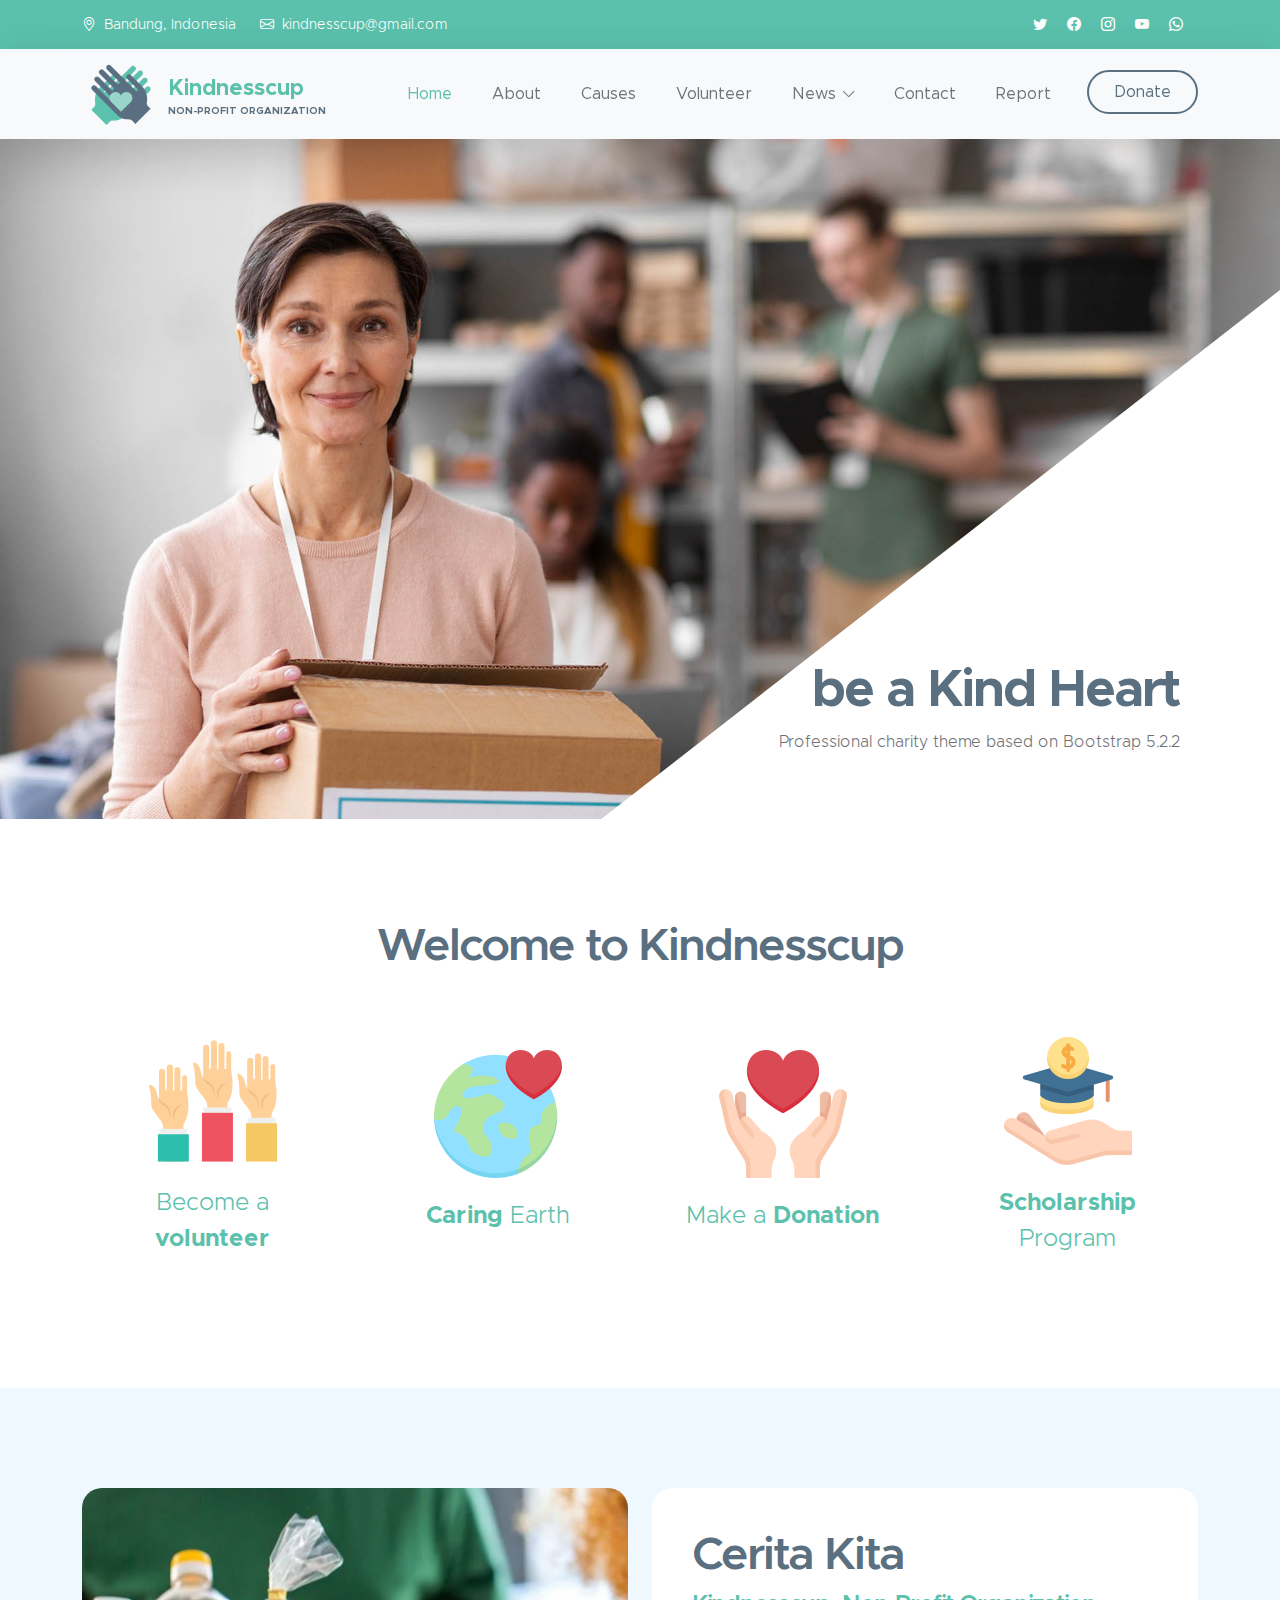
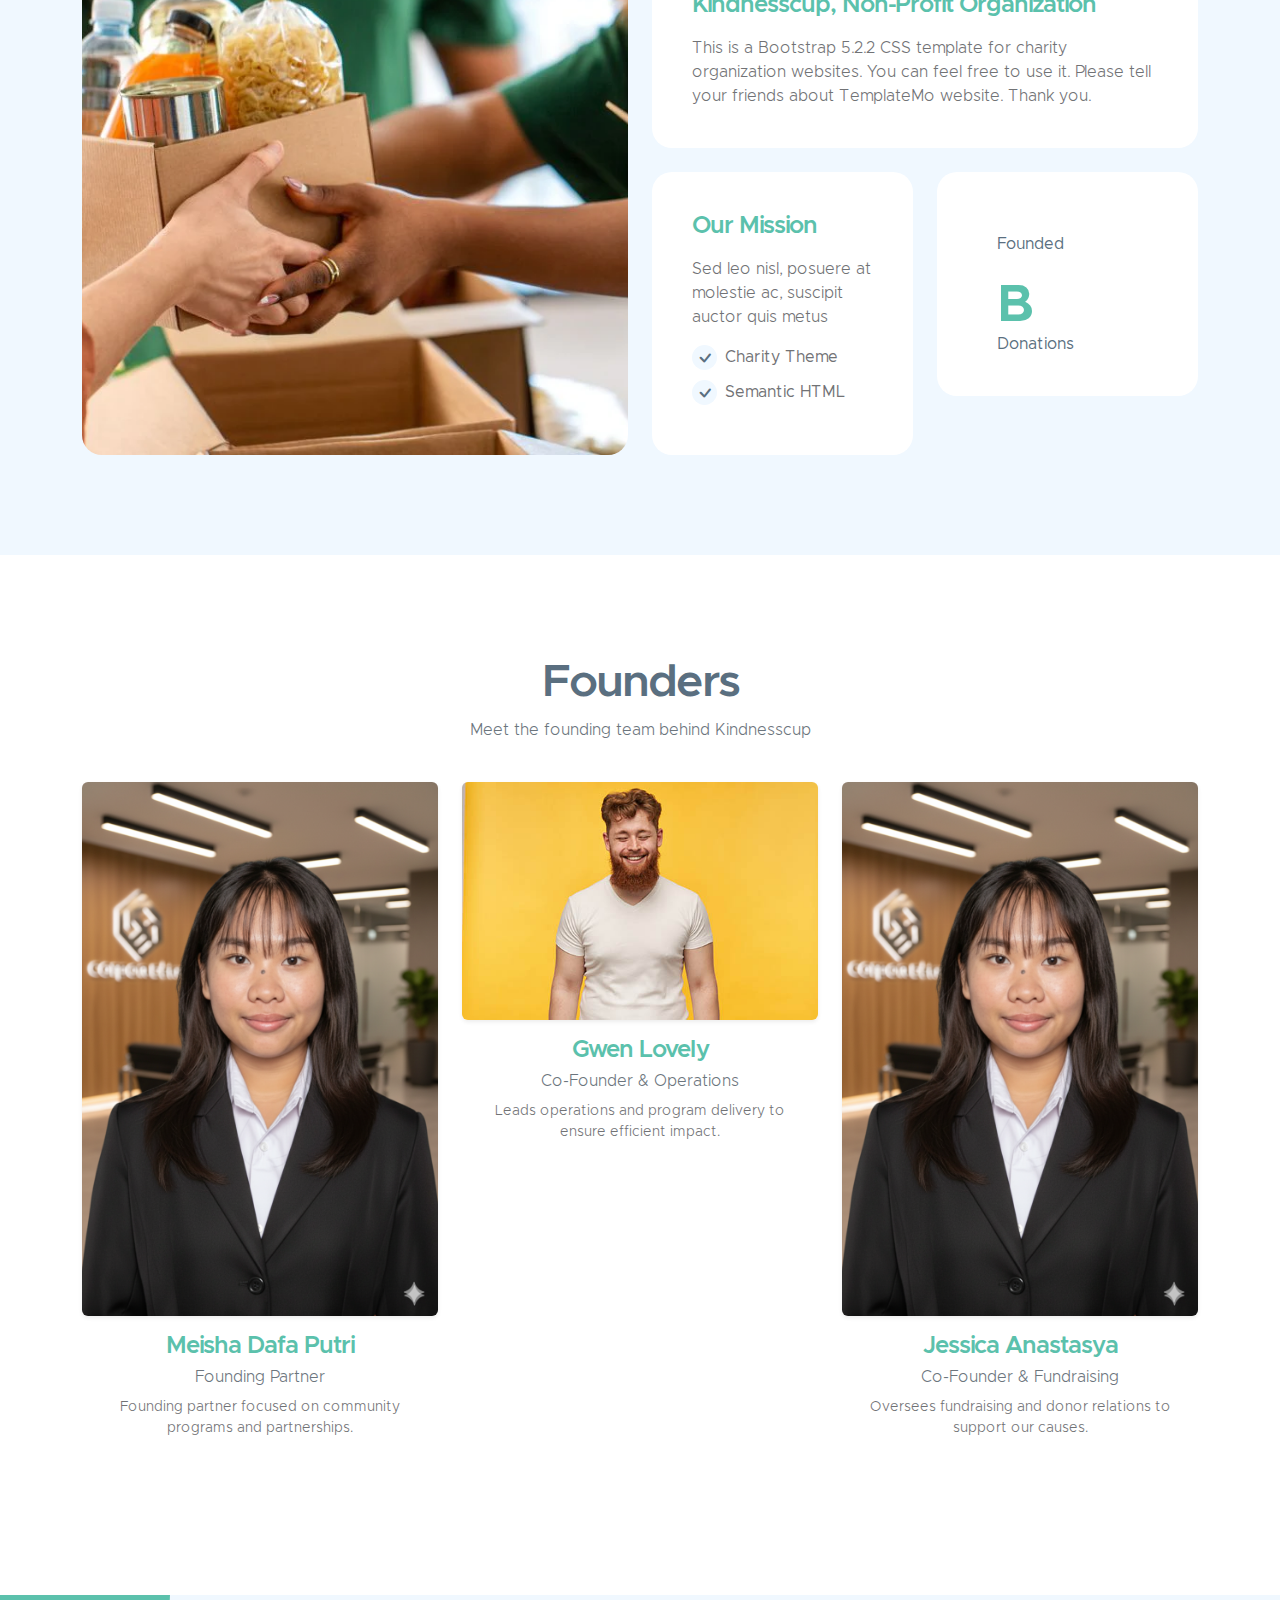
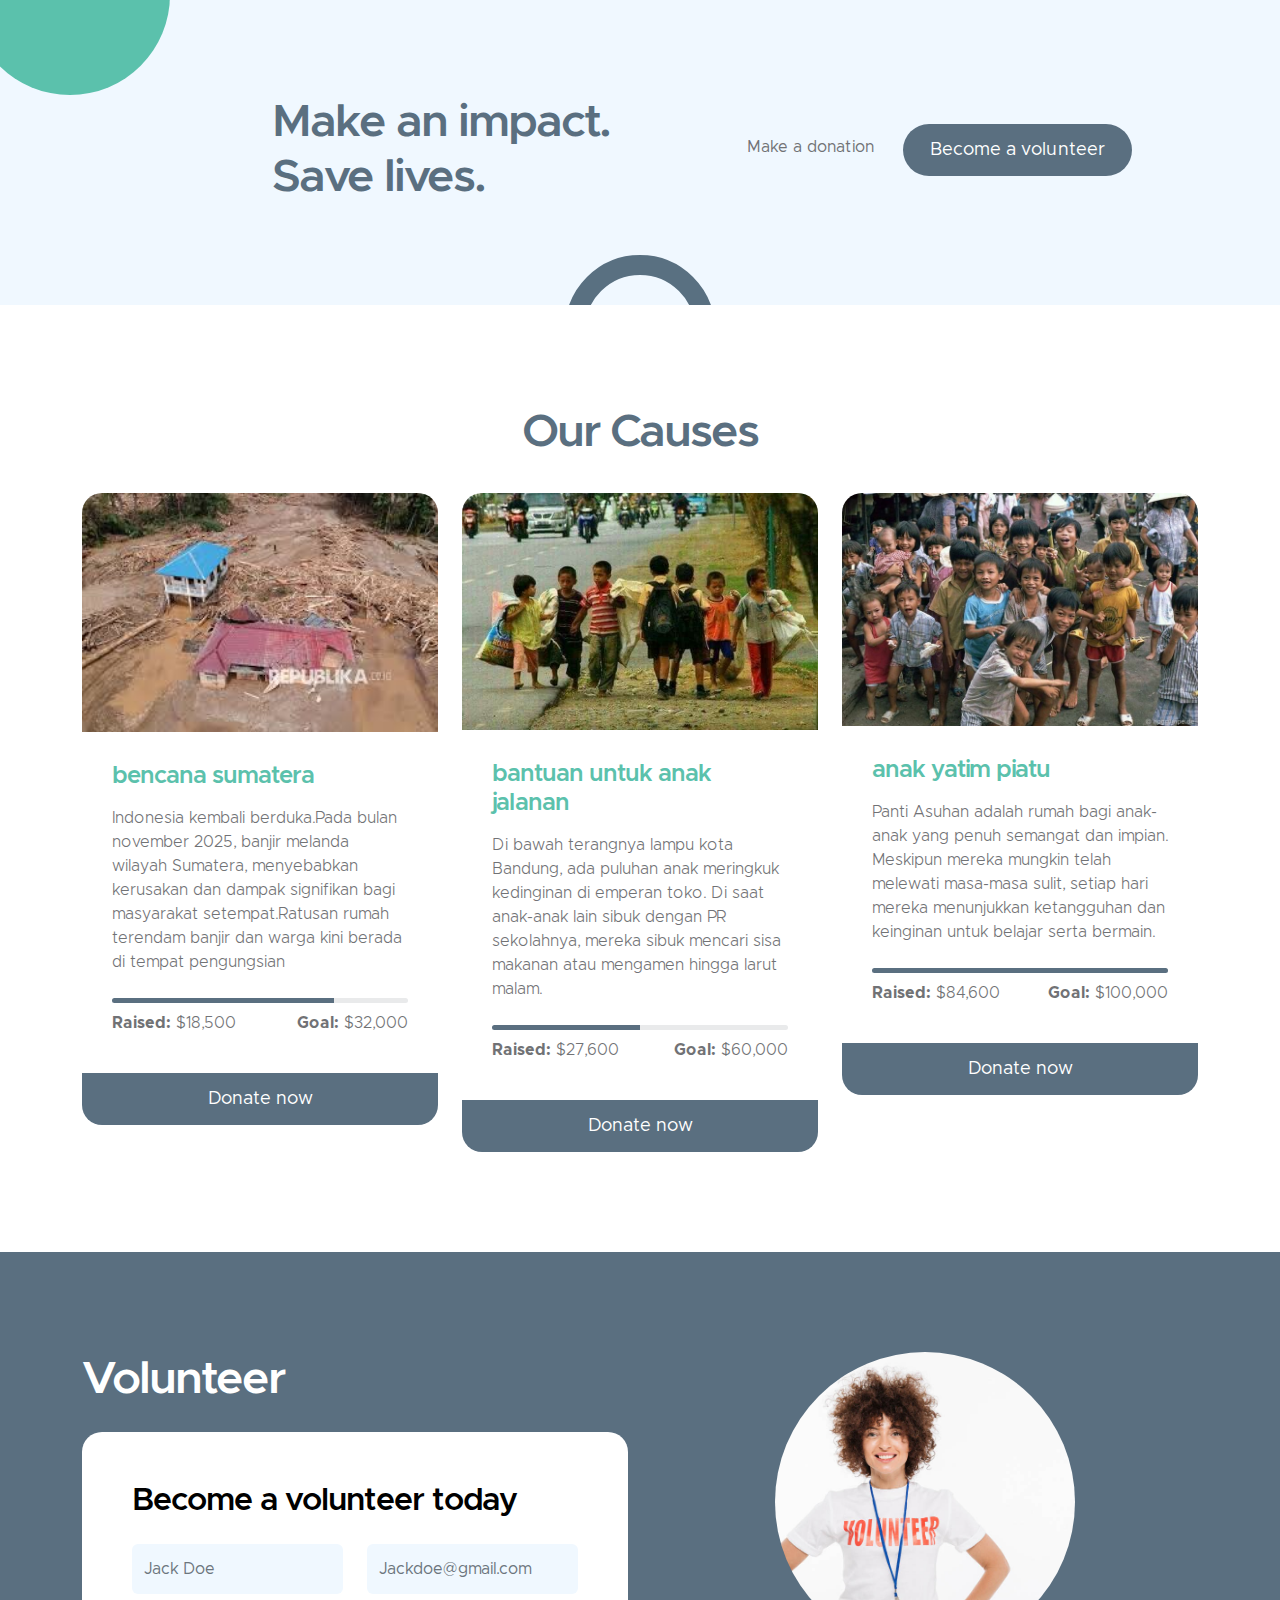
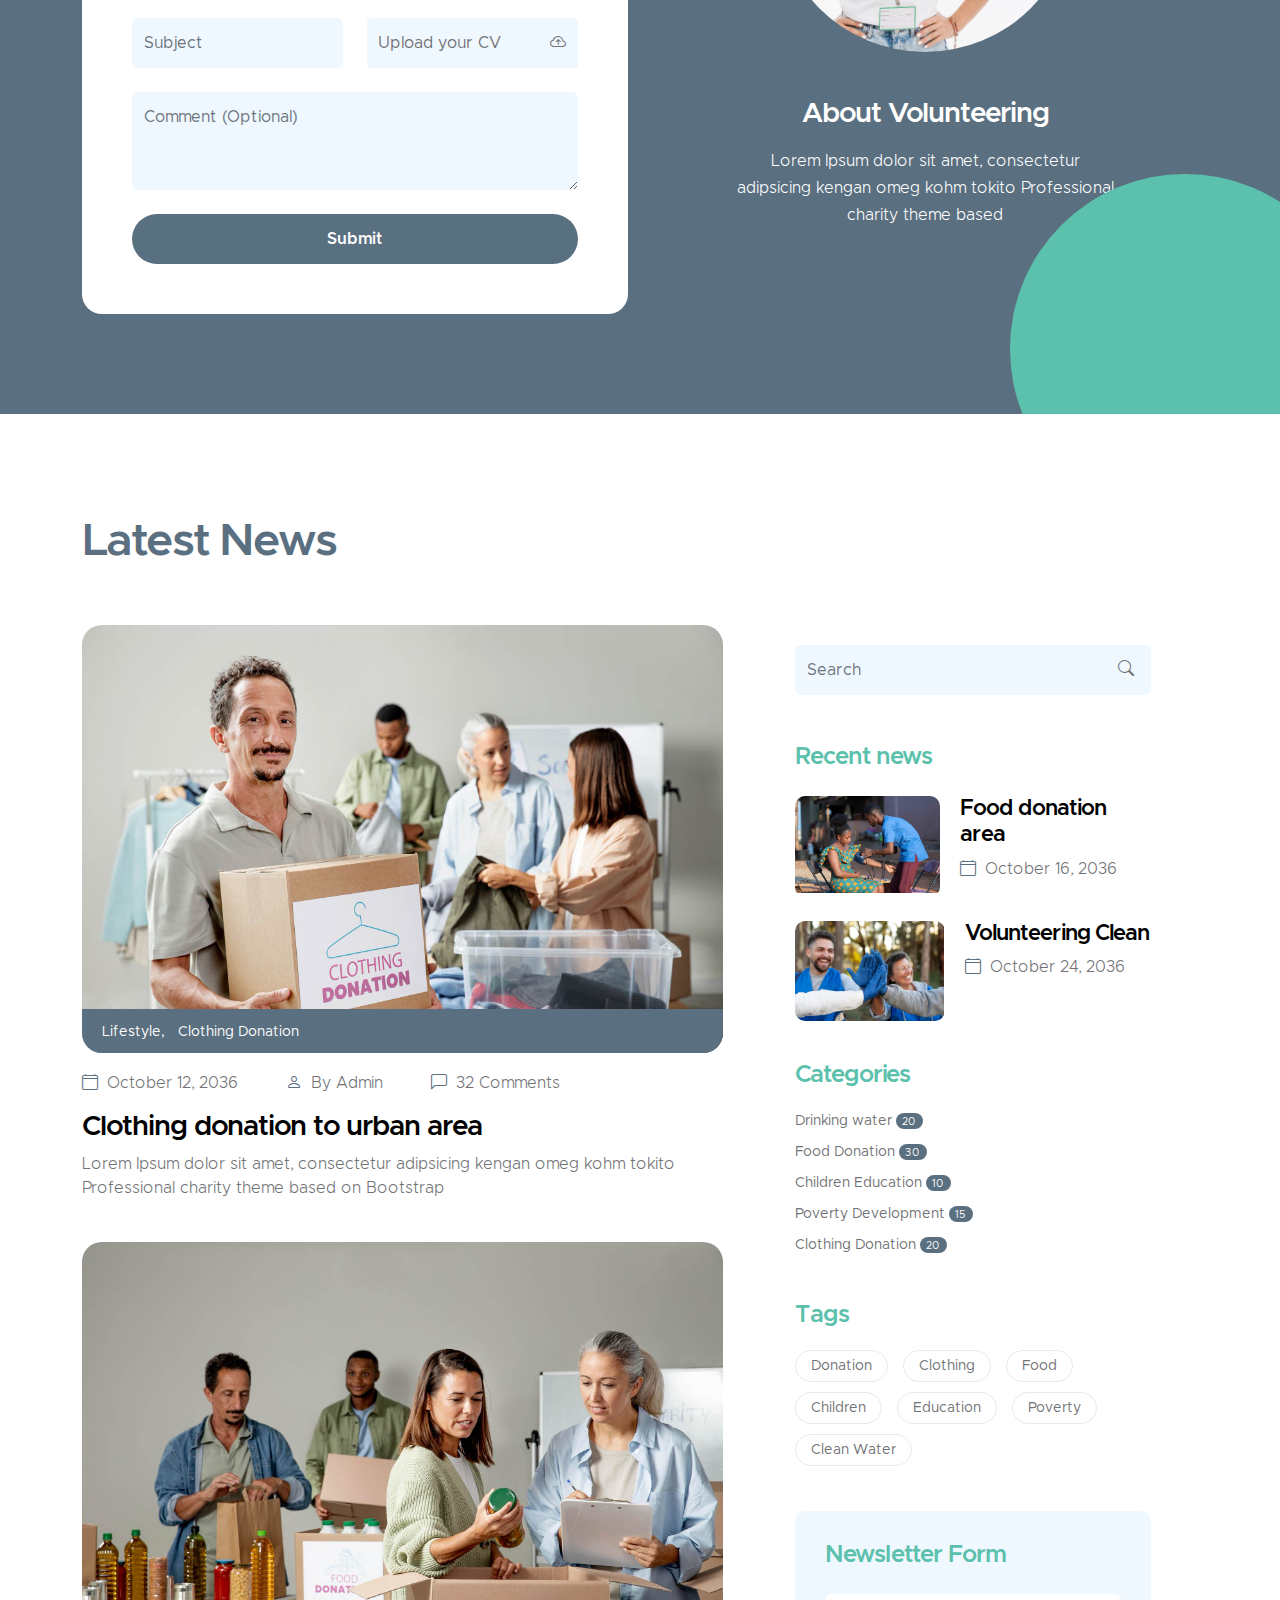
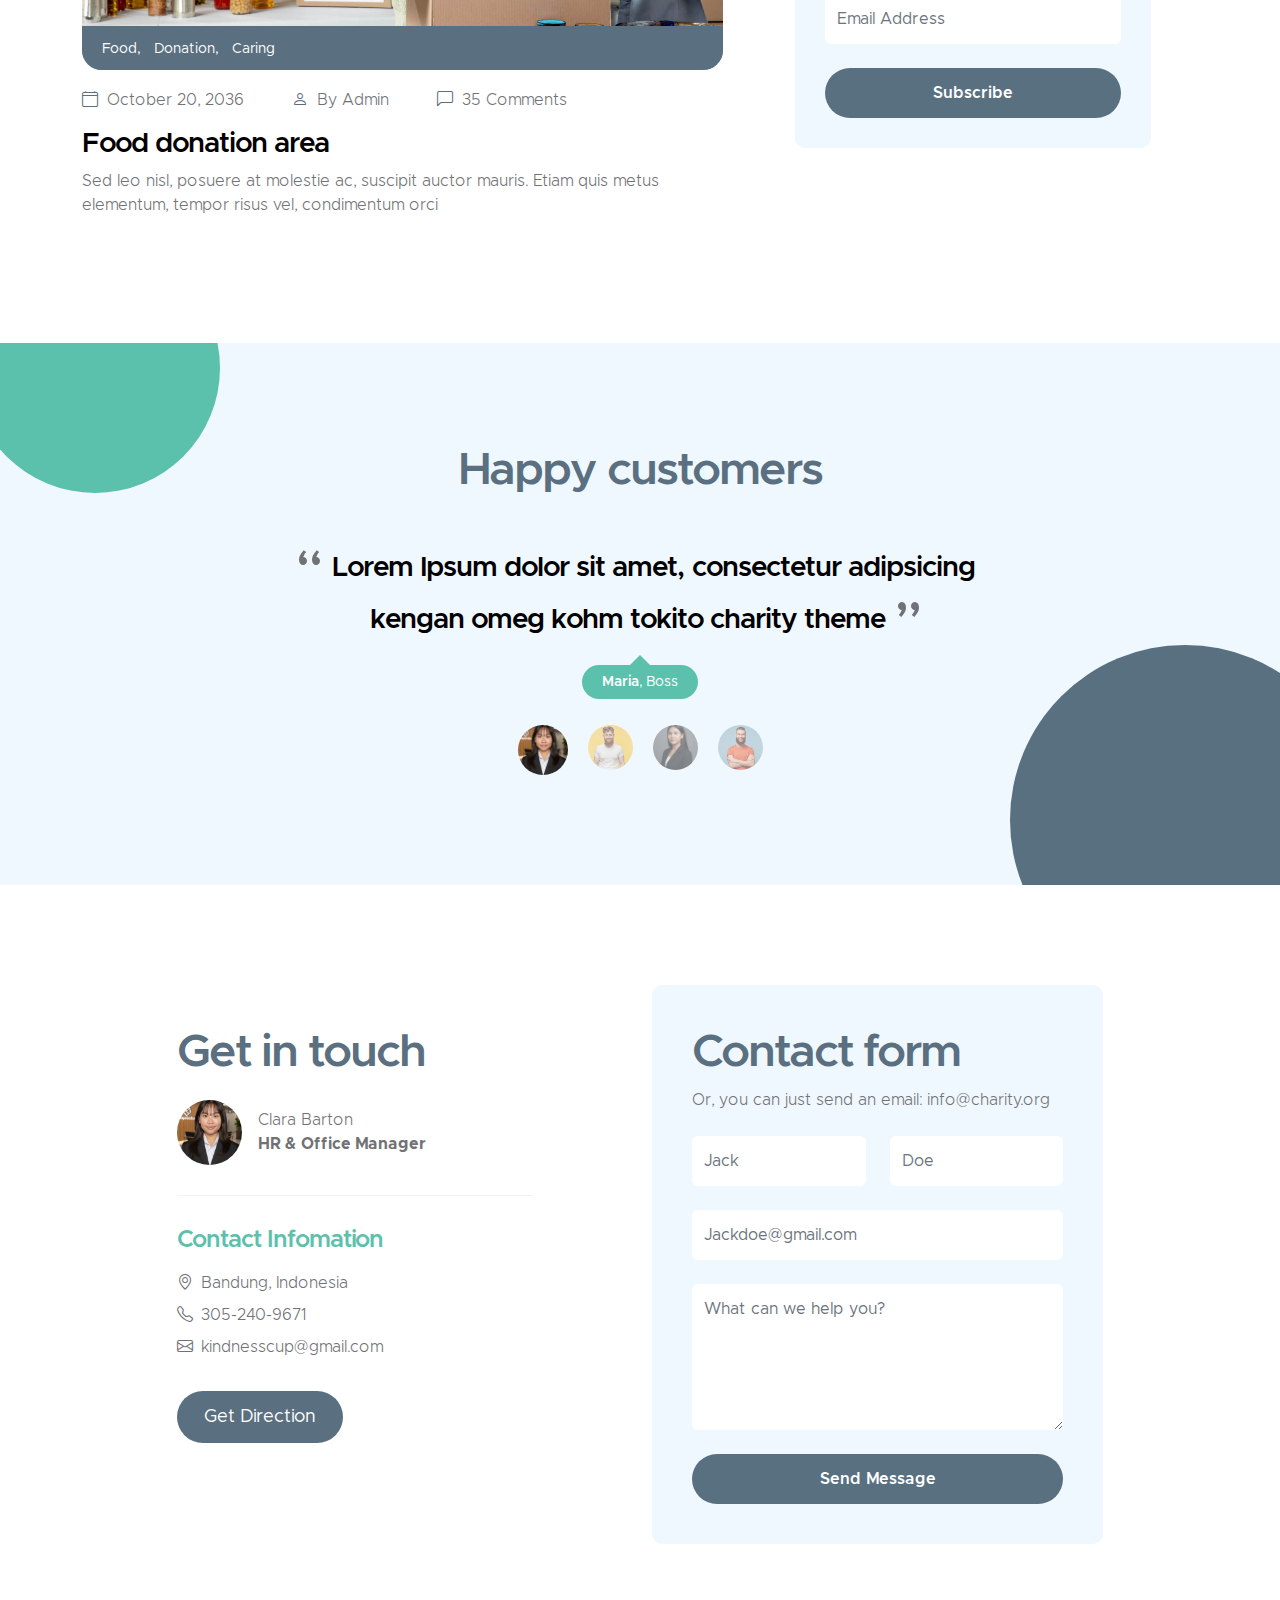
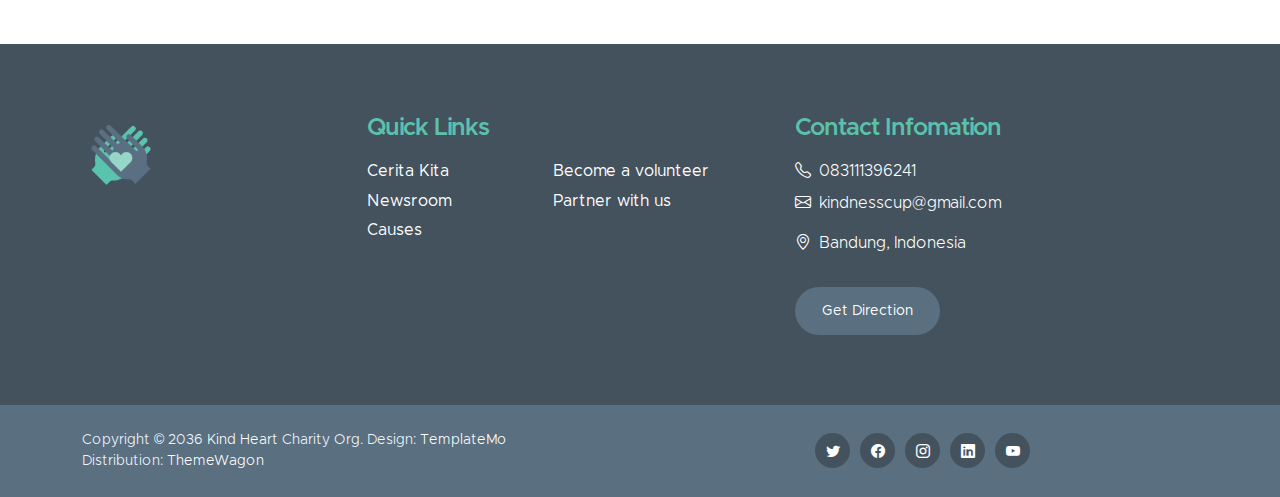
<file: index.html>
<!doctype html>
<html lang="en">

<head>
    <meta charset="utf-8">
    <meta name="viewport" content="width=device-width, initial-scale=1">

    <meta name="description" content="">
    <meta name="author" content="">

    <title>Kindnesscup</title>

    <!-- CSS FILES -->
    <link href="css/bootstrap.min.css" rel="stylesheet">

    <link href="css/bootstrap-icons.css" rel="stylesheet">

    <link href="css/templatemo-kind-heart-charity.css" rel="stylesheet">

</head>

<body id="section_1">

    <header class="site-header">
        <div class="container">
            <div class="row">

                <div class="col-lg-8 col-12 d-flex flex-wrap">
                    <p class="d-flex me-4 mb-0">
                        <i class="bi-geo-alt me-2"></i>
                        Bandung, Indonesia
                    </p>

                    <p class="d-flex mb-0">
                        <i class="bi-envelope me-2"></i>

                        <a href="mailto:kindnesscup@gmail.com">
                            kindnesscup@gmail.com
                        </a>
                    </p>
                </div>

                <div class="col-lg-3 col-12 ms-auto d-lg-block d-none">
                    <ul class="social-icon">
                        <li class="social-icon-item">
                            <a href="#" class="social-icon-link bi-twitter"></a>
                        </li>

                        <li class="social-icon-item">
                            <a href="#" class="social-icon-link bi-facebook"></a>
                        </li>

                        <li class="social-icon-item">
                            <a href="#" class="social-icon-link bi-instagram"></a>
                        </li>

                        <li class="social-icon-item">
                            <a href="#" class="social-icon-link bi-youtube"></a>
                        </li>

                        <li class="social-icon-item">
                            <a href="#" class="social-icon-link bi-whatsapp"></a>
                        </li>
                    </ul>
                </div>

            </div>
        </div>
    </header>

    <nav class="navbar navbar-expand-lg bg-light shadow-lg">
        <div class="container">
            <a class="navbar-brand" href="index.html">
                <img src="images/logo.png" class="logo img-fluid" alt="Kindnesscup">
                <span>
                    Kindnesscup
                    <small>Non-profit Organization</small>
                </span>
            </a>

            <button class="navbar-toggler" type="button" data-bs-toggle="collapse" data-bs-target="#navbarNav"
                aria-controls="navbarNav" aria-expanded="false" aria-label="Toggle navigation">
                <span class="navbar-toggler-icon"></span>
            </button>

            <div class="collapse navbar-collapse" id="navbarNav">
                <ul class="navbar-nav ms-auto">
                    <li class="nav-item">
                        <a class="nav-link click-scroll" href="#top">Home</a>
                    </li>

                    <li class="nav-item">
                        <a class="nav-link click-scroll" href="#section_2">About</a>
                    </li>

                    <li class="nav-item">
                        <a class="nav-link click-scroll" href="#section_3">Causes</a>
                    </li>

                    <li class="nav-item">
                        <a class="nav-link click-scroll" href="#section_4">Volunteer</a>
                    </li>

                    <li class="nav-item dropdown">
                        <a class="nav-link click-scroll dropdown-toggle" href="#section_5"
                            id="navbarLightDropdownMenuLink" role="button" data-bs-toggle="dropdown"
                            aria-expanded="false">News</a>

                        <ul class="dropdown-menu dropdown-menu-light" aria-labelledby="navbarLightDropdownMenuLink">
                            <li><a class="dropdown-item" href="news.html">News Listing</a></li>

                            <li><a class="dropdown-item" href="news-detail.html">News Detail</a></li>
                        </ul>
                    </li>

                    <li class="nav-item">
                        <a class="nav-link click-scroll" href="#section_6">Contact</a>
                    </li>

                    <li class="nav-item">
                        <a class="nav-link click-scroll" href="report.php">Report</a>
                    </li>

                    <li class="nav-item ms-3">
                        <a class="nav-link custom-btn custom-border-btn btn" href="donate.html">Donate</a>
                    </li>
                </ul>
            </div>
        </div>
    </nav>

    <main>

        <section class="hero-section hero-section-full-height">
            <div class="container-fluid">
                <div class="row">

                    <div class="col-lg-12 col-12 p-0">
                        <div id="hero-slide" class="carousel carousel-fade slide" data-bs-ride="carousel">
                            <div class="carousel-inner">
                                <div class="carousel-item active">
                                    <img src="images/slide/volunteer-helping-with-donation-box.jpg"
                                        class="carousel-image img-fluid" alt="...">

                                    <div class="carousel-caption d-flex flex-column justify-content-end">
                                        <h1>be a Kind Heart</h1>

                                        <p>Professional charity theme based on Bootstrap 5.2.2</p>
                                    </div>
                                </div>

                                <div class="carousel-item">
                                    <img src="images/slide/volunteer-selecting-organizing-clothes-donations-charity.jpg"
                                        class="carousel-image img-fluid" alt="...">

                                    <div class="carousel-caption d-flex flex-column justify-content-end">
                                        <h1>Non-profit</h1>

                                        <p>You can support us to grow more</p>
                                    </div>
                                </div>

                                <div class="carousel-item">
                                    <img src="images/slide/medium-shot-people-collecting-donations.jpg"
                                        class="carousel-image img-fluid" alt="...">

                                    <div class="carousel-caption d-flex flex-column justify-content-end">
                                        <h1>Humanity</h1>

                                        <p>Please tell your friends about our website</p>
                                    </div>
                                </div>
                            </div>

                            <button class="carousel-control-prev" type="button" data-bs-target="#hero-slide"
                                data-bs-slide="prev">
                                <span class="carousel-control-prev-icon" aria-hidden="true"></span>
                                <span class="visually-hidden">Previous</span>
                            </button>

                            <button class="carousel-control-next" type="button" data-bs-target="#hero-slide"
                                data-bs-slide="next">
                                <span class="carousel-control-next-icon" aria-hidden="true"></span>
                                <span class="visually-hidden">Next</span>
                            </button>
                        </div>
                    </div>

                </div>
            </div>
        </section>


        <section class="section-padding">
            <div class="container">
                <div class="row">

                    <div class="col-lg-10 col-12 text-center mx-auto">
                        <h2 class="mb-5">Welcome to Kindnesscup</h2>
                    </div>

                    <div class="col-lg-3 col-md-6 col-12 mb-4 mb-lg-0">
                        <div class="featured-block d-flex justify-content-center align-items-center">
                            <a href="donate.html" class="d-block">
                                <img src="images/icons/hands.png" class="featured-block-image img-fluid" alt="">

                                <p class="featured-block-text">Become a <strong>volunteer</strong></p>
                            </a>
                        </div>
                    </div>

                    <div class="col-lg-3 col-md-6 col-12 mb-4 mb-lg-0 mb-md-4">
                        <div class="featured-block d-flex justify-content-center align-items-center">
                            <a href="donate.html" class="d-block">
                                <img src="images/icons/heart.png" class="featured-block-image img-fluid" alt="">

                                <p class="featured-block-text"><strong>Caring</strong> Earth</p>
                            </a>
                        </div>
                    </div>

                    <div class="col-lg-3 col-md-6 col-12 mb-4 mb-lg-0 mb-md-4">
                        <div class="featured-block d-flex justify-content-center align-items-center">
                            <a href="donate.html" class="d-block">
                                <img src="images/icons/receive.png" class="featured-block-image img-fluid" alt="">

                                <p class="featured-block-text">Make a <strong>Donation</strong></p>
                            </a>
                        </div>
                    </div>

                    <div class="col-lg-3 col-md-6 col-12 mb-4 mb-lg-0">
                        <div class="featured-block d-flex justify-content-center align-items-center">
                            <a href="donate.html" class="d-block">
                                <img src="images/icons/scholarship.png" class="featured-block-image img-fluid" alt="">

                                <p class="featured-block-text"><strong>Scholarship</strong> Program</p>
                            </a>
                        </div>
                    </div>

                </div>
            </div>
        </section>

        <section class="section-padding section-bg" id="section_2">
            <div class="container">
                <div class="row">

                    <div class="col-lg-6 col-12 mb-5 mb-lg-0">
                        <img src="images/2Moda-294797-beginner-donations-guide-image1.webp"
                            class="custom-text-box-image img-fluid" alt="">
                    </div>

                    <div class="col-lg-6 col-12">
                        <div class="custom-text-box">
                            <h2 class="mb-2">Cerita Kita</h2>

                            <h5 class="mb-3">Kindnesscup, Non-Profit Organization</h5>

                            <p class="mb-0">This is a Bootstrap 5.2.2 CSS template for charity organization websites.
                                You can feel free to use it. Please tell your friends about TemplateMo website. Thank
                                you.</p>
                        </div>

                        <div class="row">
                            <div class="col-lg-6 col-md-6 col-12">
                                <div class="custom-text-box mb-lg-0">
                                    <h5 class="mb-3">Our Mission</h5>

                                    <p>Sed leo nisl, posuere at molestie ac, suscipit auctor quis metus</p>

                                    <ul class="custom-list mt-2">
                                        <li class="custom-list-item d-flex">
                                            <i class="bi-check custom-text-box-icon me-2"></i>
                                            Charity Theme
                                        </li>

                                        <li class="custom-list-item d-flex">
                                            <i class="bi-check custom-text-box-icon me-2"></i>
                                            Semantic HTML
                                        </li>
                                    </ul>
                                </div>
                            </div>

                            <div class="col-lg-6 col-md-6 col-12">
                                <div class="custom-text-box d-flex flex-wrap d-lg-block mb-lg-0">
                                    <div class="counter-thumb">
                                        <div class="d-flex">
                                            <span class="counter-number" data-from="1" data-to="2009"
                                                data-speed="1000"></span>
                                            <span class="counter-number-text"></span>
                                        </div>

                                        <span class="counter-text">Founded</span>
                                    </div>

                                    <div class="counter-thumb mt-4">
                                        <div class="d-flex">
                                            <span class="counter-number" data-from="1" data-to="120"
                                                data-speed="1000"></span>
                                            <span class="counter-number-text">B</span>
                                        </div>

                                        <span class="counter-text">Donations</span>
                                    </div>
                                </div>
                            </div>
                        </div>
                    </div>

                </div>
            </div>
        </section>


        <section class="about-section section-padding">
            <div class="container">
                <div class="row">

                    <div class="col-12 text-center mb-4">
                        <h2>Founders</h2>
                        <p class="text-muted">Meet the founding team behind Kindnesscup</p>
                    </div>

                    <div class="col-lg-4 col-md-6 col-12 mb-4">
                        <div class="card h-100 border-0">
                            <img src="images/avatar/IMG_9275.PNG" class="card-img-top img-fluid rounded shadow-sm" alt="Meisha Dafa Putri">
                            <div class="card-body text-center">
                                <h5 class="card-title mb-1">Meisha Dafa Putri</h5>
                                <p class="text-muted mb-2">Founding Partner</p>
                                <p class="small">Founding partner focused on community programs and partnerships.</p>
                            </div>
                        </div>
                    </div>

                    <div class="col-lg-4 col-md-6 col-12 mb-4">
                        <div class="card h-100 border-0">
                            <img src="images/avatar/portrait-young-redhead-bearded-male.jpg" class="card-img-top img-fluid rounded shadow-sm" alt="Arief Santoso">
                            <div class="card-body text-center">
                                <h5 class="card-title mb-1">Gwen Lovely</h5>
                                <p class="text-muted mb-2">Co-Founder & Operations</p>
                                <p class="small">Leads operations and program delivery to ensure efficient impact.</p>
                            </div>
                        </div>
                    </div>

                    <div class="col-lg-4 col-md-6 col-12 mb-4">
                        <div class="card h-100 border-0">
                            <img src="images/avatar/IMG_9275.PNG" class="card-img-top img-fluid rounded shadow-sm" alt="Siti Anisa">
                            <div class="card-body text-center">
                                <h5 class="card-title mb-1">Jessica Anastasya </h5>
                                <p class="text-muted mb-2">Co-Founder & Fundraising</p>
                                <p class="small">Oversees fundraising and donor relations to support our causes.</p>
                            </div>
                        </div>
                    </div>

                </div>
            </div>
        </section>

        <section class="cta-section section-padding section-bg">
            <div class="container">
                <div class="row justify-content-center align-items-center">

                    <div class="col-lg-5 col-12 ms-auto">
                        <h2 class="mb-0">Make an impact. <br> Save lives.</h2>
                    </div>

                    <div class="col-lg-5 col-12">
                        <a href="#" class="me-4">Make a donation</a>

                        <a href="#section_4" class="custom-btn btn smoothscroll">Become a volunteer</a>
                    </div>

                </div>
            </div>
        </section>


        <section class="section-padding" id="section_3">
            <div class="container">
                <div class="row">

                    <div class="col-lg-12 col-12 text-center mb-4">
                        <h2>Our Causes</h2>
                    </div>

                    <div class="col-lg-4 col-md-6 col-12 mb-4 mb-lg-0">
                        <div class="custom-block-wrap">
                            <img src="images\causes\download.jpeg"
                                class="custom-block-image img-fluid" alt="">

                            <div class="custom-block">
                                <div class="custom-block-body">
                                    <h5 class="mb-3">bencana sumatera</h5>

                                    <p>Indonesia kembali berduka.Pada bulan november 2025, banjir melanda wilayah Sumatera, menyebabkan kerusakan dan dampak signifikan bagi masyarakat setempat.Ratusan rumah terendam banjir dan warga kini berada di tempat pengungsian</p>

                                    <div class="progress mt-4">
                                        <div class="progress-bar w-75" role="progressbar" aria-valuenow="75"
                                            aria-valuemin="0" aria-valuemax="100"></div>
                                    </div>

                                    <div class="d-flex align-items-center my-2">
                                        <p class="mb-0">
                                            <strong>Raised:</strong>
                                            $18,500
                                        </p>

                                        <p class="ms-auto mb-0">
                                            <strong>Goal:</strong>
                                            $32,000
                                        </p>
                                    </div>
                                </div>

                                <a href="donate.html" class="custom-btn btn">Donate now</a>
                            </div>
                        </div>
                    </div>

                    <div class="col-lg-4 col-md-6 col-12 mb-4 mb-lg-0">
                        <div class="custom-block-wrap">
                            <img src="images\icons\causes\african-woman-pouring-water-recipient-outdoors.jpg"
                                class="custom-block-image img-fluid" alt="">
                            <div class="custom-block">
                                <div class="custom-block-body">
                                    <h5 class="mb-3">bantuan untuk anak jalanan</h5>

                                    <p>Di bawah terangnya lampu kota Bandung, ada puluhan anak meringkuk kedinginan di emperan toko. Di saat anak-anak lain sibuk dengan PR sekolahnya, mereka sibuk mencari sisa makanan atau mengamen hingga larut malam.</p>

                                    <div class="progress mt-4">
                                        <div class="progress-bar w-50" role="progressbar" aria-valuenow="50"
                                            aria-valuemin="0" aria-valuemax="100"></div>
                                    </div>

                                    <div class="d-flex align-items-center my-2">
                                        <p class="mb-0">
                                            <strong>Raised:</strong>
                                            $27,600
                                        </p>

                                        <p class="ms-auto mb-0">
                                            <strong>Goal:</strong>
                                            $60,000
                                        </p>
                                    </div>
                                </div>

                                <a href="donate.html" class="custom-btn btn">Donate now</a>
                            </div>
                        </div>
                    </div>

                    <div class="col-lg-4 col-md-6 col-12">
                        <div class="custom-block-wrap">
                            <img src="images\icons\causes\poor-child-landfill-looks-forward-with-hope.jpg"
                                class="custom-block-image img-fluid" alt="">

                            <div class="custom-block">
                                <div class="custom-block-body">
                                    <h5 class="mb-3">anak yatim piatu</h5>

                                    <p>Panti Asuhan adalah rumah bagi anak-anak yang penuh semangat dan impian. Meskipun mereka mungkin telah melewati masa-masa sulit, setiap hari mereka menunjukkan ketangguhan dan keinginan untuk belajar serta bermain.
                                
                         </p>

                                    <div class="progress mt-4">
                                        <div class="progress-bar w-100" role="progressbar" aria-valuenow="100"
                                            aria-valuemin="0" aria-valuemax="100"></div>
                                    </div>

                                    <div class="d-flex align-items-center my-2">
                                        <p class="mb-0">
                                            <strong>Raised:</strong>
                                            $84,600
                                        </p>

                                        <p class="ms-auto mb-0">
                                            <strong>Goal:</strong>
                                            $100,000
                                        </p>
                                    </div>
                                </div>

                                <a href="donate.html" class="custom-btn btn">Donate now</a>
                            </div>
                        </div>
                    </div>

                </div>
            </div>
        </section>

        <section class="volunteer-section section-padding" id="section_4">
            <div class="container">
                <div class="row">

                    <div class="col-lg-6 col-12">
                        <h2 class="text-white mb-4">Volunteer</h2>

                        <form class="custom-form volunteer-form mb-5 mb-lg-0" action="#" method="post" role="form">
                            <h3 class="mb-4">Become a volunteer today</h3>

                            <div class="row">
                                <div class="col-lg-6 col-12">
                                    <input type="text" name="volunteer-name" id="volunteer-name" class="form-control"
                                        placeholder="Jack Doe" required>
                                </div>

                                <div class="col-lg-6 col-12">
                                    <input type="email" name="volunteer-email" id="volunteer-email"
                                        pattern="[^ @]*@[^ @]*" class="form-control" placeholder="Jackdoe@gmail.com"
                                        required>
                                </div>

                                <div class="col-lg-6 col-12">
                                    <input type="text" name="volunteer-subject" id="volunteer-subject"
                                        class="form-control" placeholder="Subject" required>
                                </div>

                                <div class="col-lg-6 col-12">
                                    <div class="input-group input-group-file">
                                        <input type="file" class="form-control" id="inputGroupFile02">

                                        <label class="input-group-text" for="inputGroupFile02">Upload your CV</label>

                                        <i class="bi-cloud-arrow-up ms-auto"></i>
                                    </div>
                                </div>
                            </div>

                            <textarea name="volunteer-message" rows="3" class="form-control" id="volunteer-message"
                                placeholder="Comment (Optional)"></textarea>

                            <button type="submit" class="form-control">Submit</button>
                        </form>
                    </div>

                    <div class="col-lg-6 col-12">
                        <img src="images/smiling-casual-woman-dressed-volunteer-t-shirt-with-badge.jpg"
                            class="volunteer-image img-fluid" alt="">

                        <div class="custom-block-body text-center">
                            <h4 class="text-white mt-lg-3 mb-lg-3">About Volunteering</h4>

                            <p class="text-white">Lorem Ipsum dolor sit amet, consectetur adipsicing kengan omeg kohm
                                tokito Professional charity theme based</p>
                        </div>
                    </div>

                </div>
            </div>
        </section>

        <section class="news-section section-padding" id="section_5">
            <div class="container">
                <div class="row">

                    <div class="col-lg-12 col-12 mb-5">
                        <h2>Latest News</h2>
                    </div>

                    <div class="col-lg-7 col-12">
                        <div class="news-block">
                            <div class="news-block-top">
                                <a href="news-detail.html">
                                    <img src="images/news/medium-shot-volunteers-with-clothing-donations.jpg"
                                        class="news-image img-fluid" alt="">
                                </a>

                                <div class="news-category-block">
                                    <a href="#" class="category-block-link">
                                        Lifestyle,
                                    </a>

                                    <a href="#" class="category-block-link">
                                        Clothing Donation
                                    </a>
                                </div>
                            </div>

                            <div class="news-block-info">
                                <div class="d-flex mt-2">
                                    <div class="news-block-date">
                                        <p>
                                            <i class="bi-calendar4 custom-icon me-1"></i>
                                            October 12, 2036
                                        </p>
                                    </div>

                                    <div class="news-block-author mx-5">
                                        <p>
                                            <i class="bi-person custom-icon me-1"></i>
                                            By Admin
                                        </p>
                                    </div>

                                    <div class="news-block-comment">
                                        <p>
                                            <i class="bi-chat-left custom-icon me-1"></i>
                                            32 Comments
                                        </p>
                                    </div>
                                </div>

                                <div class="news-block-title mb-2">
                                    <h4><a href="news-detail.html" class="news-block-title-link">Clothing donation to
                                            urban area</a></h4>
                                </div>

                                <div class="news-block-body">
                                    <p>Lorem Ipsum dolor sit amet, consectetur adipsicing kengan omeg kohm tokito
                                        Professional charity theme based on Bootstrap</p>
                                </div>
                            </div>
                        </div>

                        <div class="news-block mt-3">
                            <div class="news-block-top">
                                <a href="news-detail.html">
                                    <img src="images/news/medium-shot-people-collecting-foodstuff.jpg"
                                        class="news-image img-fluid" alt="">
                                </a>

                                <div class="news-category-block">
                                    <a href="#" class="category-block-link">
                                        Food,
                                    </a>

                                    <a href="#" class="category-block-link">
                                        Donation,
                                    </a>

                                    <a href="#" class="category-block-link">
                                        Caring
                                    </a>
                                </div>
                            </div>

                            <div class="news-block-info">
                                <div class="d-flex mt-2">
                                    <div class="news-block-date">
                                        <p>
                                            <i class="bi-calendar4 custom-icon me-1"></i>
                                            October 20, 2036
                                        </p>
                                    </div>

                                    <div class="news-block-author mx-5">
                                        <p>
                                            <i class="bi-person custom-icon me-1"></i>
                                            By Admin
                                        </p>
                                    </div>

                                    <div class="news-block-comment">
                                        <p>
                                            <i class="bi-chat-left custom-icon me-1"></i>
                                            35 Comments
                                        </p>
                                    </div>
                                </div>

                                <div class="news-block-title mb-2">
                                    <h4><a href="news-detail.html" class="news-block-title-link">Food donation area</a>
                                    </h4>
                                </div>

                                <div class="news-block-body">
                                    <p>Sed leo nisl, posuere at molestie ac, suscipit auctor mauris. Etiam quis metus
                                        elementum, tempor risus vel, condimentum orci</p>
                                </div>
                            </div>
                        </div>
                    </div>

                    <div class="col-lg-4 col-12 mx-auto">
                        <form class="custom-form search-form" action="#" method="post" role="form">
                            <input class="form-control" type="search" placeholder="Search" aria-label="Search">

                            <button type="submit" class="form-control">
                                <i class="bi-search"></i>
                            </button>
                        </form>

                        <h5 class="mt-5 mb-3">Recent news</h5>

                        <div class="news-block news-block-two-col d-flex mt-4">
                            <div class="news-block-two-col-image-wrap">
                                <a href="news-detail.html">
                                    <img src="images/news/africa-humanitarian-aid-doctor.jpg"
                                        class="news-image img-fluid" alt="">
                                </a>
                            </div>

                            <div class="news-block-two-col-info">
                                <div class="news-block-title mb-2">
                                    <h6><a href="news-detail.html" class="news-block-title-link">Food donation area</a>
                                    </h6>
                                </div>

                                <div class="news-block-date">
                                    <p>
                                        <i class="bi-calendar4 custom-icon me-1"></i>
                                        October 16, 2036
                                    </p>
                                </div>
                            </div>
                        </div>

                        <div class="news-block news-block-two-col d-flex mt-4">
                            <div class="news-block-two-col-image-wrap">
                                <a href="news-detail.html">
                                    <img src="images/news/close-up-happy-people-working-together.jpg"
                                        class="news-image img-fluid" alt="">
                                </a>
                            </div>

                            <div class="news-block-two-col-info">
                                <div class="news-block-title mb-2">
                                    <h6><a href="news-detail.html" class="news-block-title-link">Volunteering Clean</a>
                                    </h6>
                                </div>

                                <div class="news-block-date">
                                    <p>
                                        <i class="bi-calendar4 custom-icon me-1"></i>
                                        October 24, 2036
                                    </p>
                                </div>
                            </div>
                        </div>

                        <div class="category-block d-flex flex-column">
                            <h5 class="mb-3">Categories</h5>

                            <a href="#" class="category-block-link">
                                Drinking water
                                <span class="badge">20</span>
                            </a>

                            <a href="#" class="category-block-link">
                                Food Donation
                                <span class="badge">30</span>
                            </a>

                            <a href="#" class="category-block-link">
                                Children Education
                                <span class="badge">10</span>
                            </a>

                            <a href="#" class="category-block-link">
                                Poverty Development
                                <span class="badge">15</span>
                            </a>

                            <a href="#" class="category-block-link">
                                Clothing Donation
                                <span class="badge">20</span>
                            </a>
                        </div>

                        <div class="tags-block">
                            <h5 class="mb-3">Tags</h5>

                            <a href="#" class="tags-block-link">
                                Donation
                            </a>

                            <a href="#" class="tags-block-link">
                                Clothing
                            </a>

                            <a href="#" class="tags-block-link">
                                Food
                            </a>

                            <a href="#" class="tags-block-link">
                                Children
                            </a>

                            <a href="#" class="tags-block-link">
                                Education
                            </a>

                            <a href="#" class="tags-block-link">
                                Poverty
                            </a>

                            <a href="#" class="tags-block-link">
                                Clean Water
                            </a>
                        </div>

                        <form class="custom-form subscribe-form" action="#" method="post" role="form">
                            <h5 class="mb-4">Newsletter Form</h5>

                            <input type="email" name="subscribe-email" id="subscribe-email" pattern="[^ @]*@[^ @]*"
                                class="form-control" placeholder="Email Address" required>

                            <div class="col-lg-12 col-12">
                                <button type="submit" class="form-control">Subscribe</button>
                            </div>
                        </form>
                    </div>

                </div>
            </div>
        </section>


        <section class="testimonial-section section-padding section-bg">
            <div class="container">
                <div class="row">

                    <div class="col-lg-8 col-12 mx-auto">
                        <h2 class="mb-lg-3">Happy customers</h2>

                        <div id="testimonial-carousel" class="carousel carousel-fade slide" data-bs-ride="carousel">

                            <div class="carousel-inner">
                                <div class="carousel-item active">
                                    <div class="carousel-caption">
                                        <h4 class="carousel-title">Lorem Ipsum dolor sit amet, consectetur adipsicing
                                            kengan omeg kohm tokito charity theme</h4>

                                        <small class="carousel-name"><span class="carousel-name-title">Maria</span>,
                                            Boss</small>
                                    </div>
                                </div>

                                <div class="carousel-item">
                                    <div class="carousel-caption">
                                        <h4 class="carousel-title">Sed leo nisl, posuere at molestie ac, suscipit auctor
                                            mauris quis metus tempor orci</h4>

                                        <small class="carousel-name"><span class="carousel-name-title">Thomas</span>,
                                            Partner</small>
                                    </div>
                                </div>

                                <div class="carousel-item">
                                    <div class="carousel-caption">
                                        <h4 class="carousel-title">Lorem Ipsum dolor sit amet, consectetur adipsicing
                                            kengan omeg kohm tokito charity theme</h4>

                                        <small class="carousel-name"><span class="carousel-name-title">Jane</span>,
                                            Advisor</small>
                                    </div>
                                </div>

                                <div class="carousel-item">
                                    <div class="carousel-caption">
                                        <h4 class="carousel-title">Sed leo nisl, posuere at molestie ac, suscipit auctor
                                            mauris quis metus tempor orci</h4>

                                        <small class="carousel-name"><span class="carousel-name-title">Bob</span>,
                                            Entreprenuer</small>
                                    </div>
                                </div>

                                <ol class="carousel-indicators">
                                    <li data-bs-target="#testimonial-carousel" data-bs-slide-to="0" class="active">
                                        <img src="images/avatar/IMG_9275.PNG"
                                            class="img-fluid rounded-circle avatar-image" alt="avatar">
                                    </li>

                                    <li data-bs-target="#testimonial-carousel" data-bs-slide-to="1" class="">
                                        <img src="images/avatar/portrait-young-redhead-bearded-male.jpg"
                                            class="img-fluid rounded-circle avatar-image" alt="avatar">
                                    </li>

                                    <li data-bs-target="#testimonial-carousel" data-bs-slide-to="2" class="">
                                        <img src="images\avatar\WhatsApp Image 2025-12-01 at 16.41.46_64deef79.jpg"
                                            class="img-fluid rounded-circle avatar-image" alt="avatar">
                                    </li>

                                    <li data-bs-target="#testimonial-carousel" data-bs-slide-to="3" class="">
                                        <img src="images/avatar/studio-portrait-emotional-happy-funny.jpg"
                                            class="img-fluid rounded-circle avatar-image" alt="avatar">
                                    </li>
                                </ol>

                            </div>
                        </div>
                    </div>

                </div>
            </div>
        </section>


        <section class="contact-section section-padding" id="section_6">
            <div class="container">
                <div class="row">

                    <div class="col-lg-4 col-12 ms-auto mb-5 mb-lg-0">
                        <div class="contact-info-wrap">
                            <h2>Get in touch</h2>

                            <div class="contact-image-wrap d-flex flex-wrap">
                                <img src="images/avatar/IMG_9275.PNG"
                                    class="img-fluid avatar-image" alt="">

                                <div class="d-flex flex-column justify-content-center ms-3">
                                    <p class="mb-0">Clara Barton</p>
                                    <p class="mb-0"><strong>HR & Office Manager</strong></p>
                                </div>
                            </div>

                            <div class="contact-info">
                                <h5 class="mb-3">Contact Infomation</h5>

                                <p class="d-flex mb-2">
                                    <i class="bi-geo-alt me-2"></i>
                                    Bandung, Indonesia
                                </p>

                                <p class="d-flex mb-2">
                                    <i class="bi-telephone me-2"></i>

                                    <a href="tel: 305-240-9671">
                                        305-240-9671
                                    </a>
                                </p>

                                <p class="d-flex">
                                    <i class="bi-envelope me-2"></i>

                                    <a href="mailto:kindnesscup@gmail.com">
                                        kindnesscup@gmail.com
                                    </a>
                                </p>

                                <a href="#" class="custom-btn btn mt-3">Get Direction</a>
                            </div>
                        </div>
                    </div>

                    <div class="col-lg-5 col-12 mx-auto">
                        <form class="custom-form contact-form" action="#" method="post" role="form">
                            <h2>Contact form</h2>

                            <p class="mb-4">Or, you can just send an email:
                                <a href="#">info@charity.org</a>
                            </p>
                            <div class="row">
                                <div class="col-lg-6 col-md-6 col-12">
                                    <input type="text" name="first-name" id="first-name" class="form-control"
                                        placeholder="Jack" required>
                                </div>

                                <div class="col-lg-6 col-md-6 col-12">
                                    <input type="text" name="last-name" id="last-name" class="form-control"
                                        placeholder="Doe" required>
                                </div>
                            </div>

                            <input type="email" name="email" id="email" pattern="[^ @]*@[^ @]*" class="form-control"
                                placeholder="Jackdoe@gmail.com" required>

                            <textarea name="message" rows="5" class="form-control" id="message"
                                placeholder="What can we help you?"></textarea>

                            <button type="submit" class="form-control">Send Message</button>
                        </form>
                    </div>

                </div>
            </div>
        </section>
    </main>

    <footer class="site-footer">
        <div class="container">
            <div class="row">
                <div class="col-lg-3 col-12 mb-4">
                    <img src="images/logo.png" class="logo img-fluid" alt="">
                </div>

                <div class="col-lg-4 col-md-6 col-12 mb-4">
                    <h5 class="site-footer-title mb-3">Quick Links</h5>

                    <ul class="footer-menu">
                        <li class="footer-menu-item"><a href="#" class="footer-menu-link">Cerita Kita</a></li>

                        <li class="footer-menu-item"><a href="#" class="footer-menu-link">Newsroom</a></li>

                        <li class="footer-menu-item"><a href="#" class="footer-menu-link">Causes</a></li>

                        <li class="footer-menu-item"><a href="#" class="footer-menu-link">Become a volunteer</a></li>

                        <li class="footer-menu-item"><a href="#" class="footer-menu-link">Partner with us</a></li>
                    </ul>
                </div>

                <div class="col-lg-4 col-md-6 col-12 mx-auto">
                    <h5 class="site-footer-title mb-3">Contact Infomation</h5>

                    <p class="text-white d-flex mb-2">
                        <i class="bi-telephone me-2"></i>

                        <a href="tel: 083111396241" class="site-footer-link">
                            083111396241
                        </a>
                    </p>

                    <p class="text-white d-flex">
                        <i class="bi-envelope me-2"></i>

                        <a href="mailto:kindnesscup@gmail.com" class="site-footer-link">
                            kindnesscup@gmail.com
                        </a>
                    </p>

                    <p class="text-white d-flex mt-3">
                        <i class="bi-geo-alt me-2"></i>
                        Bandung, Indonesia
                    </p>

                    <a href="#" class="custom-btn btn mt-3">Get Direction</a>
                </div>
            </div>
        </div>

        <div class="site-footer-bottom">
            <div class="container">
                <div class="row">

                    <div class="col-lg-6 col-md-7 col-12">
                        <p class="copyright-text mb-0">Copyright © 2036 <a href="#">Kind Heart</a> Charity Org.
                            Design: <a href="https://templatemo.com" target="_blank">TemplateMo</a><br>Distribution:
                            <a href="https://themewagon.com">ThemeWagon</a>
                        </p>
                    </div>

                    <div class="col-lg-6 col-md-5 col-12 d-flex justify-content-center align-items-center mx-auto">
                        <ul class="social-icon">
                            <li class="social-icon-item">
                                <a href="#" class="social-icon-link bi-twitter"></a>
                            </li>

                            <li class="social-icon-item">
                                <a href="#" class="social-icon-link bi-facebook"></a>
                            </li>

                            <li class="social-icon-item">
                                <a href="#" class="social-icon-link bi-instagram"></a>
                            </li>

                            <li class="social-icon-item">
                                <a href="#" class="social-icon-link bi-linkedin"></a>
                            </li>

                            <li class="social-icon-item">
                                <a href="https://youtube.com/templatemo" class="social-icon-link bi-youtube"></a>
                            </li>
                        </ul>
                    </div>

                </div>
            </div>
        </div>
    </footer>

    <!-- JAVASCRIPT FILES -->
    <script src="js/jquery.min.js"></script>
    <script src="js/bootstrap.min.js"></script>
    <script src="js/jquery.sticky.js"></script>
    <script src="js/click-scroll.js"></script>
    <script src="js/counter.js"></script>
    <script src="js/custom.js"></script>

</body>

</html>
</file>
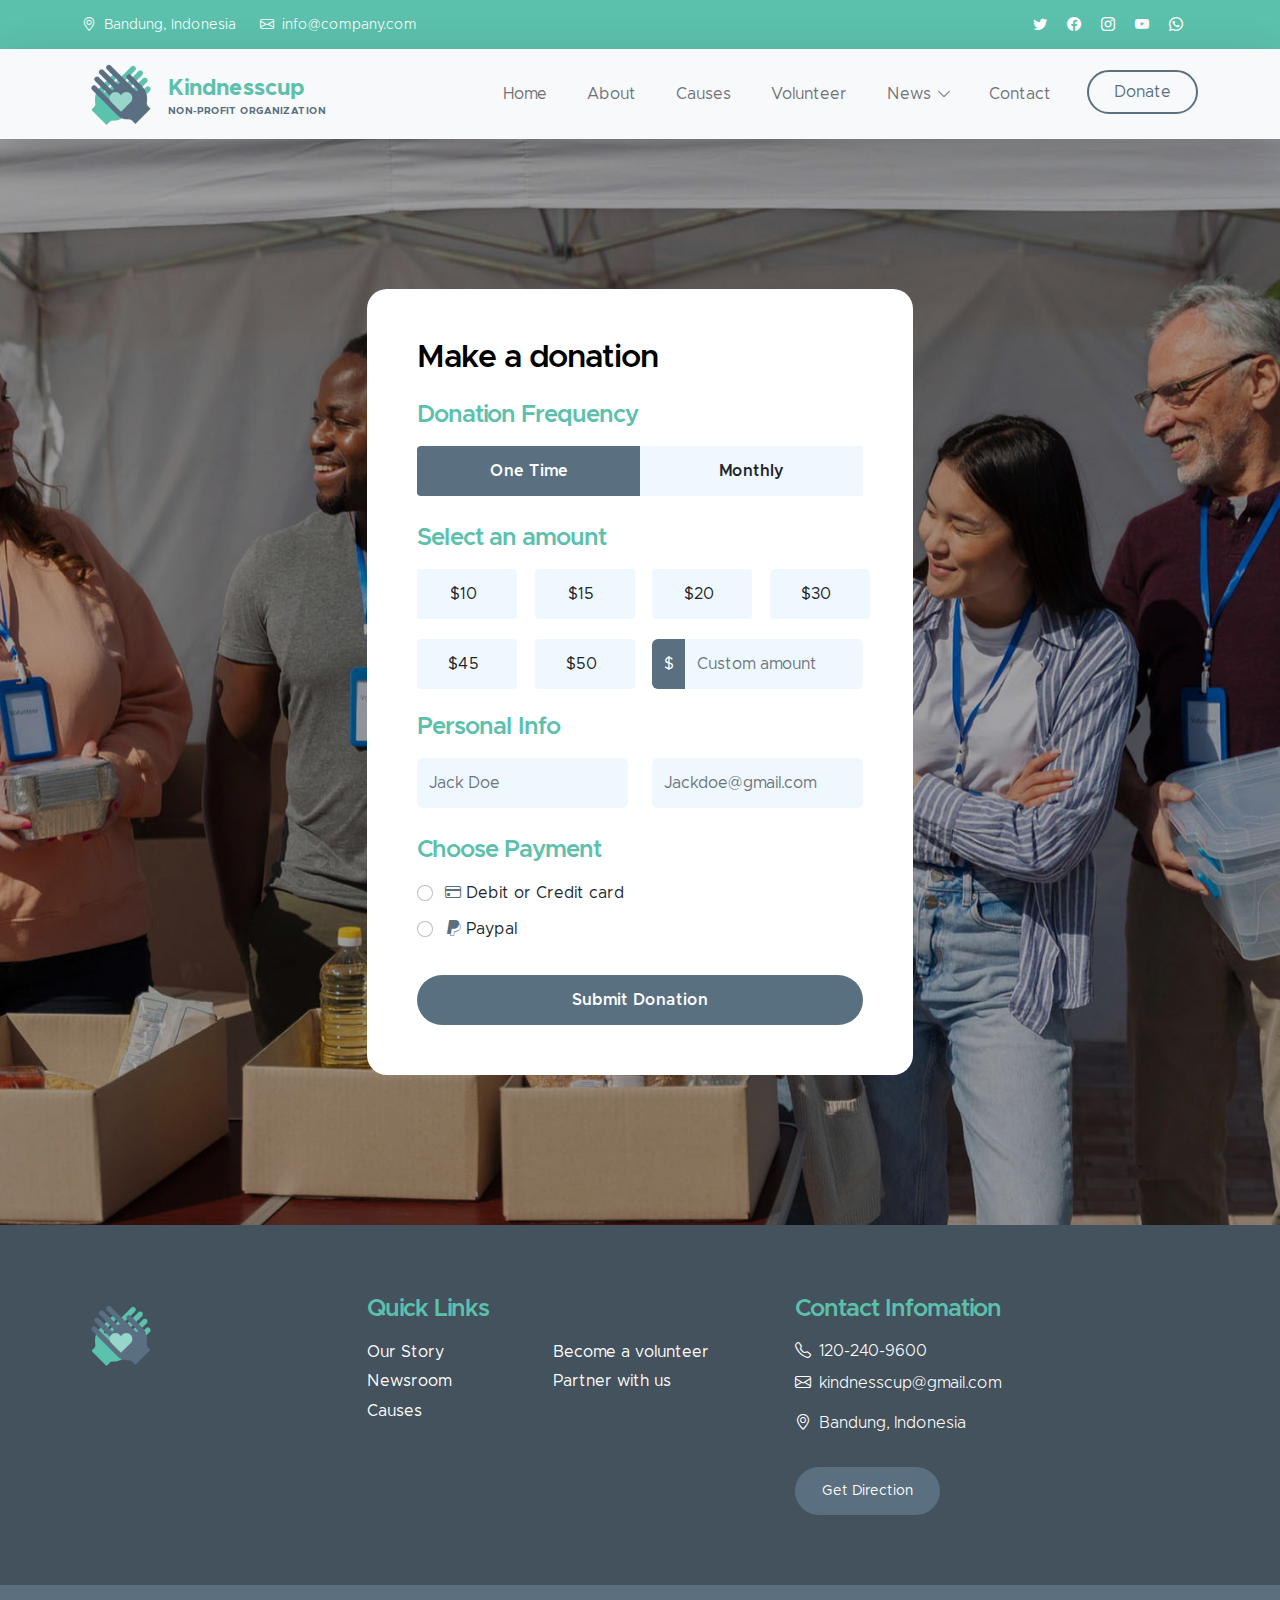
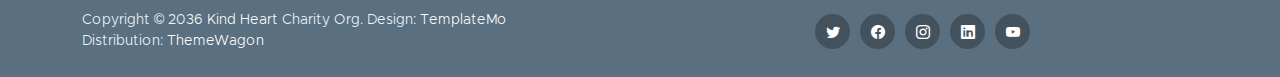
<file: donate.html>
<!doctype html>
<html lang="en">

<head>
    <meta charset="utf-8">
    <meta name="viewport" content="width=device-width, initial-scale=1">

    <meta name="description" content="">
    <meta name="author" content="">

    <title>Kindnesscup - Donation</title>

    <!-- CSS FILES -->
    <link href="css/bootstrap.min.css" rel="stylesheet">

    <link href="css/bootstrap-icons.css" rel="stylesheet">

    <link href="css/templatemo-kind-heart-charity.css" rel="stylesheet">
    <!--

TemplateMo 581 Kindnesscup

https://templatemo.com/tm-581-kind-heart-charity

-->
</head>

<body>

    <header class="site-header">
        <div class="container">
            <div class="row">

                <div class="col-lg-8 col-12 d-flex flex-wrap">
                    <p class="d-flex me-4 mb-0">
                        <i class="bi-geo-alt me-2"></i>
                        Bandung, Indonesia
                    </p>

                    <p class="d-flex mb-0">
                        <i class="bi-envelope me-2"></i>

                        <a href="mailto:info@company.com">
                            info@company.com
                        </a>
                    </p>
                </div>

                <div class="col-lg-3 col-12 ms-auto d-lg-block d-none">
                    <ul class="social-icon">
                        <li class="social-icon-item">
                            <a href="#" class="social-icon-link bi-twitter"></a>
                        </li>

                        <li class="social-icon-item">
                            <a href="#" class="social-icon-link bi-facebook"></a>
                        </li>

                        <li class="social-icon-item">
                            <a href="#" class="social-icon-link bi-instagram"></a>
                        </li>

                        <li class="social-icon-item">
                            <a href="#" class="social-icon-link bi-youtube"></a>
                        </li>

                        <li class="social-icon-item">
                            <a href="#" class="social-icon-link bi-whatsapp"></a>
                        </li>
                    </ul>
                </div>

            </div>
        </div>
    </header>

    <nav class="navbar navbar-expand-lg bg-light shadow-lg">
        <div class="container">
            <a class="navbar-brand" href="index.html">
                <img src="images/logo.png" class="logo img-fluid" alt="">
                <span>
                    Kindnesscup
                    <small>Non-profit Organization</small>
                </span>
            </a>

            <button class="navbar-toggler" type="button" data-bs-toggle="collapse" data-bs-target="#navbarNav"
                aria-controls="navbarNav" aria-expanded="false" aria-label="Toggle navigation">
                <span class="navbar-toggler-icon"></span>
            </button>

            <div class="collapse navbar-collapse" id="navbarNav">
                <ul class="navbar-nav ms-auto">
                    <li class="nav-item">
                        <a class="nav-link click-scroll" href="index.html#section_1">Home</a>
                    </li>

                    <li class="nav-item">
                        <a class="nav-link click-scroll" href="index.html#section_2">About</a>
                    </li>

                    <li class="nav-item">
                        <a class="nav-link click-scroll" href="index.html#section_3">Causes</a>
                    </li>

                    <li class="nav-item">
                        <a class="nav-link click-scroll" href="index.html#section_4">Volunteer</a>
                    </li>

                    <li class="nav-item dropdown">
                        <a class="nav-link click-scroll dropdown-toggle" href="index.html#section_5"
                            id="navbarLightDropdownMenuLink" role="button" data-bs-toggle="dropdown"
                            aria-expanded="false">News</a>

                        <ul class="dropdown-menu dropdown-menu-light" aria-labelledby="navbarLightDropdownMenuLink">
                            <li><a class="dropdown-item" href="news.html">News Listing</a></li>

                            <li><a class="dropdown-item" href="news-detail.html">News Detail</a></li>
                        </ul>
                    </li>

                    <li class="nav-item">
                        <a class="nav-link click-scroll" href="index.html#section_6">Contact</a>
                    </li>

                    <li class="nav-item ms-3">
                        <a class="nav-link custom-btn custom-border-btn btn" href="donate.html">Donate</a>
                    </li>
                </ul>
            </div>
        </div>
    </nav>

    <main>

        <section class="donate-section">
            <div class="section-overlay"></div>
            <div class="container">
                <div class="row">

                    <div class="col-lg-6 col-12 mx-auto">
                        <form class="custom-form donate-form" action="#" method="get" role="form">
                            <h3 class="mb-4">Make a donation</h3>

                            <div class="row">
                                <div class="col-lg-12 col-12">
                                    <h5 class="mb-3">Donation Frequency</h5>
                                </div>

                                <div class="col-lg-6 col-6 form-check-group form-check-group-donation-frequency">
                                    <div class="form-check form-check-radio">
                                        <input class="form-check-input" type="radio" name="DonationFrequency"
                                            id="DonationFrequencyOne" checked>

                                        <label class="form-check-label" for="DonationFrequencyOne">
                                            One Time
                                        </label>
                                    </div>
                                </div>

                                <div class="col-lg-6 col-6 form-check-group form-check-group-donation-frequency">
                                    <div class="form-check form-check-radio">
                                        <input class="form-check-input" type="radio" name="DonationFrequency"
                                            id="DonationFrequencyMonthly">

                                        <label class="form-check-label" for="DonationFrequencyMonthly">
                                            Monthly
                                        </label>
                                    </div>
                                </div>

                                <div class="col-lg-12 col-12">
                                    <h5 class="mt-2 mb-3">Select an amount</h5>
                                </div>

                                <div class="col-lg-3 col-md-6 col-6 form-check-group">
                                    <div class="form-check form-check-radio">
                                        <input class="form-check-input" type="radio" name="flexRadioDefault"
                                            id="flexRadioDefault1">
                                        <label class="form-check-label" for="flexRadioDefault1">
                                            $10
                                        </label>
                                    </div>
                                </div>

                                <div class="col-lg-3 col-md-6 col-6 form-check-group">
                                    <div class="form-check form-check-radio">
                                        <input class="form-check-input" type="radio" name="flexRadioDefault"
                                            id="flexRadioDefault2">
                                        <label class="form-check-label" for="flexRadioDefault2">
                                            $15
                                        </label>
                                    </div>
                                </div>

                                <div class="col-lg-3 col-md-6 col-6 form-check-group">
                                    <div class="form-check form-check-radio">
                                        <input class="form-check-input" type="radio" name="flexRadioDefault"
                                            id="flexRadioDefault3">
                                        <label class="form-check-label" for="flexRadioDefault3">
                                            $20
                                        </label>
                                    </div>
                                </div>

                                <div class="col-lg-3 col-md-6 col-6 form-check-group">
                                    <div class="form-check form-check-radio">
                                        <input class="form-check-input" type="radio" name="flexRadioDefault"
                                            id="flexRadioDefault4">
                                        <label class="form-check-label" for="flexRadioDefault4">
                                            $30
                                        </label>
                                    </div>
                                </div>

                                <div class="col-lg-3 col-md-6 col-6 form-check-group">
                                    <div class="form-check form-check-radio">
                                        <input class="form-check-input" type="radio" name="flexRadioDefault"
                                            id="flexRadioDefault5">
                                        <label class="form-check-label" for="flexRadioDefault5">
                                            $45
                                        </label>
                                    </div>
                                </div>

                                <div class="col-lg-3 col-md-6 col-6 form-check-group">
                                    <div class="form-check form-check-radio">
                                        <input class="form-check-input" type="radio" name="flexRadioDefault"
                                            id="flexRadioDefault6">
                                        <label class="form-check-label" for="flexRadioDefault6">
                                            $50
                                        </label>
                                    </div>
                                </div>

                                <div class="col-lg-6 col-12 form-check-group">
                                    <div class="input-group">
                                        <span class="input-group-text" id="basic-addon1">$</span>

                                        <input type="text" class="form-control" placeholder="Custom amount"
                                            aria-label="Username" aria-describedby="basic-addon1">
                                    </div>
                                </div>

                                <div class="col-lg-12 col-12">
                                    <h5 class="mt-1">Personal Info</h5>
                                </div>

                                <div class="col-lg-6 col-12 mt-2">
                                    <input type="text" name="donation-name" id="donation-name" class="form-control"
                                        placeholder="Jack Doe" required>
                                </div>

                                <div class="col-lg-6 col-12 mt-2">
                                    <input type="email" name="donation-email" id="donation-email"
                                        pattern="[^ @]*@[^ @]*" class="form-control" placeholder="Jackdoe@gmail.com"
                                        required>
                                </div>

                                <div class="col-lg-12 col-12">
                                    <h5 class="mt-4 pt-1">Choose Payment</h5>
                                </div>

                                <div class="col-lg-12 col-12 mt-2">
                                    <div class="form-check">
                                        <input class="form-check-input" type="radio" name="DonationPayment"
                                            id="flexRadioDefault9">
                                        <label class="form-check-label" for="flexRadioDefault9">
                                            <i class="bi-credit-card custom-icon ms-1"></i>
                                            Debit or Credit card
                                        </label>
                                    </div>

                                    <div class="form-check">
                                        <input class="form-check-input" type="radio" name="DonationPayment"
                                            id="flexRadioDefault10">
                                        <label class="form-check-label" for="flexRadioDefault10">
                                            <i class="bi-paypal custom-icon ms-1"></i>
                                            Paypal
                                        </label>
                                    </div>

                                    <button type="submit" class="form-control mt-4">Submit Donation</button>
                                </div>
                            </div>
                        </form>
                    </div>

                </div>
            </div>
        </section>
    </main>

    <footer class="site-footer">
        <div class="container">
            <div class="row">
                <div class="col-lg-3 col-12 mb-4">
                    <img src="images/logo.png" class="logo img-fluid" alt="">
                </div>

                <div class="col-lg-4 col-md-6 col-12 mb-4">
                    <h5 class="site-footer-title mb-3">Quick Links</h5>

                    <ul class="footer-menu">
                        <li class="footer-menu-item"><a href="#" class="footer-menu-link">Our Story</a></li>

                        <li class="footer-menu-item"><a href="#" class="footer-menu-link">Newsroom</a></li>

                        <li class="footer-menu-item"><a href="#" class="footer-menu-link">Causes</a></li>

                        <li class="footer-menu-item"><a href="#" class="footer-menu-link">Become a volunteer</a></li>

                        <li class="footer-menu-item"><a href="#" class="footer-menu-link">Partner with us</a></li>
                    </ul>
                </div>

                <div class="col-lg-4 col-md-6 col-12 mx-auto">
                    <h5 class="site-footer-title mb-3">Contact Infomation</h5>

                    <p class="text-white d-flex mb-2">
                        <i class="bi-telephone me-2"></i>

                        <a href="tel: 305-240-9671" class="site-footer-link">
                            120-240-9600
                        </a>
                    </p>

                    <p class="text-white d-flex">
                        <i class="bi-envelope me-2"></i>

                        <a href="mailto:kindnesscup@gmail.com" class="site-footer-link">
                            kindnesscup@gmail.com
                        </a>
                    </p>

                    <p class="text-white d-flex mt-3">
                        <i class="bi-geo-alt me-2"></i>
                        Bandung, Indonesia
                    </p>

                    <a href="#" class="custom-btn btn mt-3">Get Direction</a>
                </div>
            </div>
        </div>

        <div class="site-footer-bottom">
            <div class="container">
                <div class="row">

                    <div class="col-lg-6 col-md-7 col-12">
                        <p class="copyright-text mb-0">Copyright © 2036 <a href="#">Kind Heart</a> Charity Org.
                            Design: <a href="https://templatemo.com" target="_blank">TemplateMo</a><br>Distribution:
                            <a href="https://themewagon.com">ThemeWagon</a>
                        </p>
                    </div>

                    <div class="col-lg-6 col-md-5 col-12 d-flex justify-content-center align-items-center mx-auto">
                        <ul class="social-icon">
                            <li class="social-icon-item">
                                <a href="#" class="social-icon-link bi-twitter"></a>
                            </li>

                            <li class="social-icon-item">
                                <a href="#" class="social-icon-link bi-facebook"></a>
                            </li>

                            <li class="social-icon-item">
                                <a href="#" class="social-icon-link bi-instagram"></a>
                            </li>

                            <li class="social-icon-item">
                                <a href="#" class="social-icon-link bi-linkedin"></a>
                            </li>

                            <li class="social-icon-item">
                                <a href="https://youtube.com/templatemo" class="social-icon-link bi-youtube"></a>
                            </li>
                        </ul>
                    </div>

                </div>
            </div>
        </div>
    </footer>

    <!-- JAVASCRIPT FILES -->
    <script src="js/jquery.min.js"></script>
    <script src="js/bootstrap.min.js"></script>
    <script src="js/jquery.sticky.js"></script>
    <script src="js/counter.js"></script>
    <script src="js/custom.js"></script>

</body>

</html>
</file>
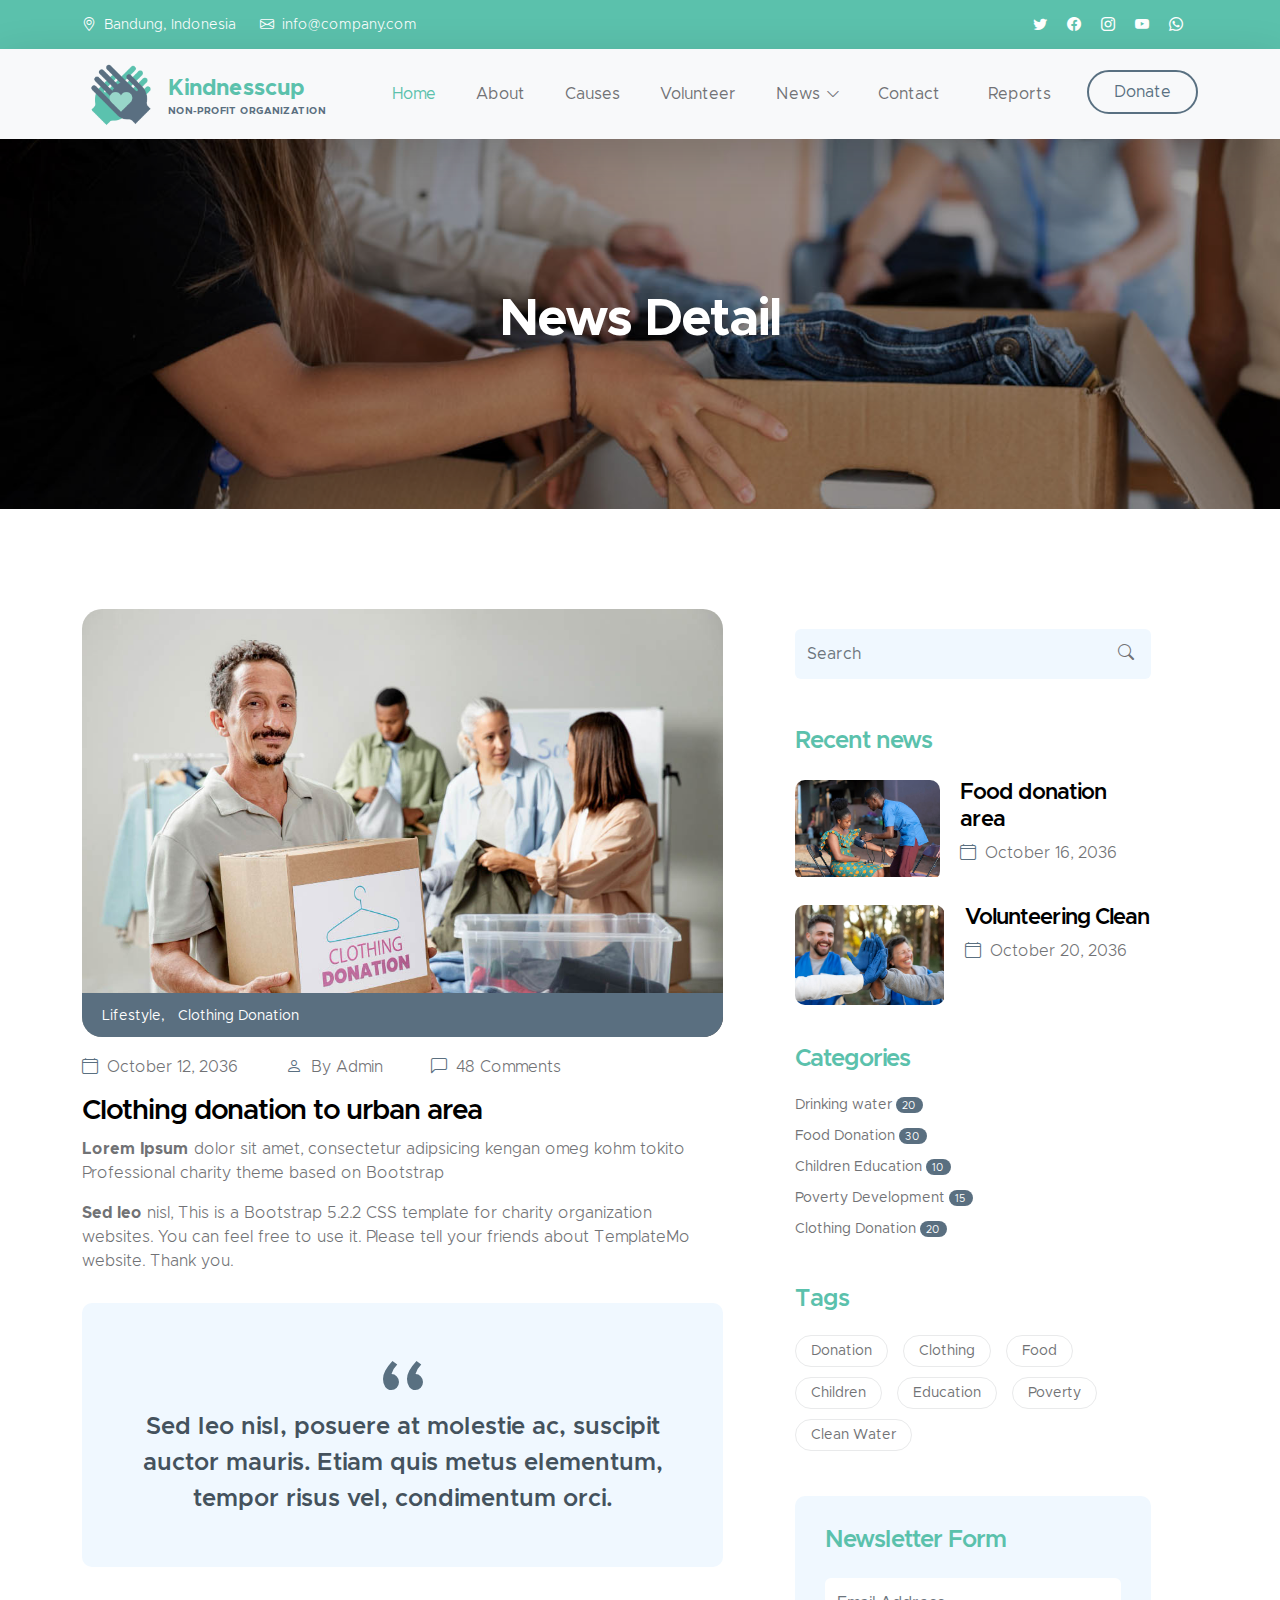
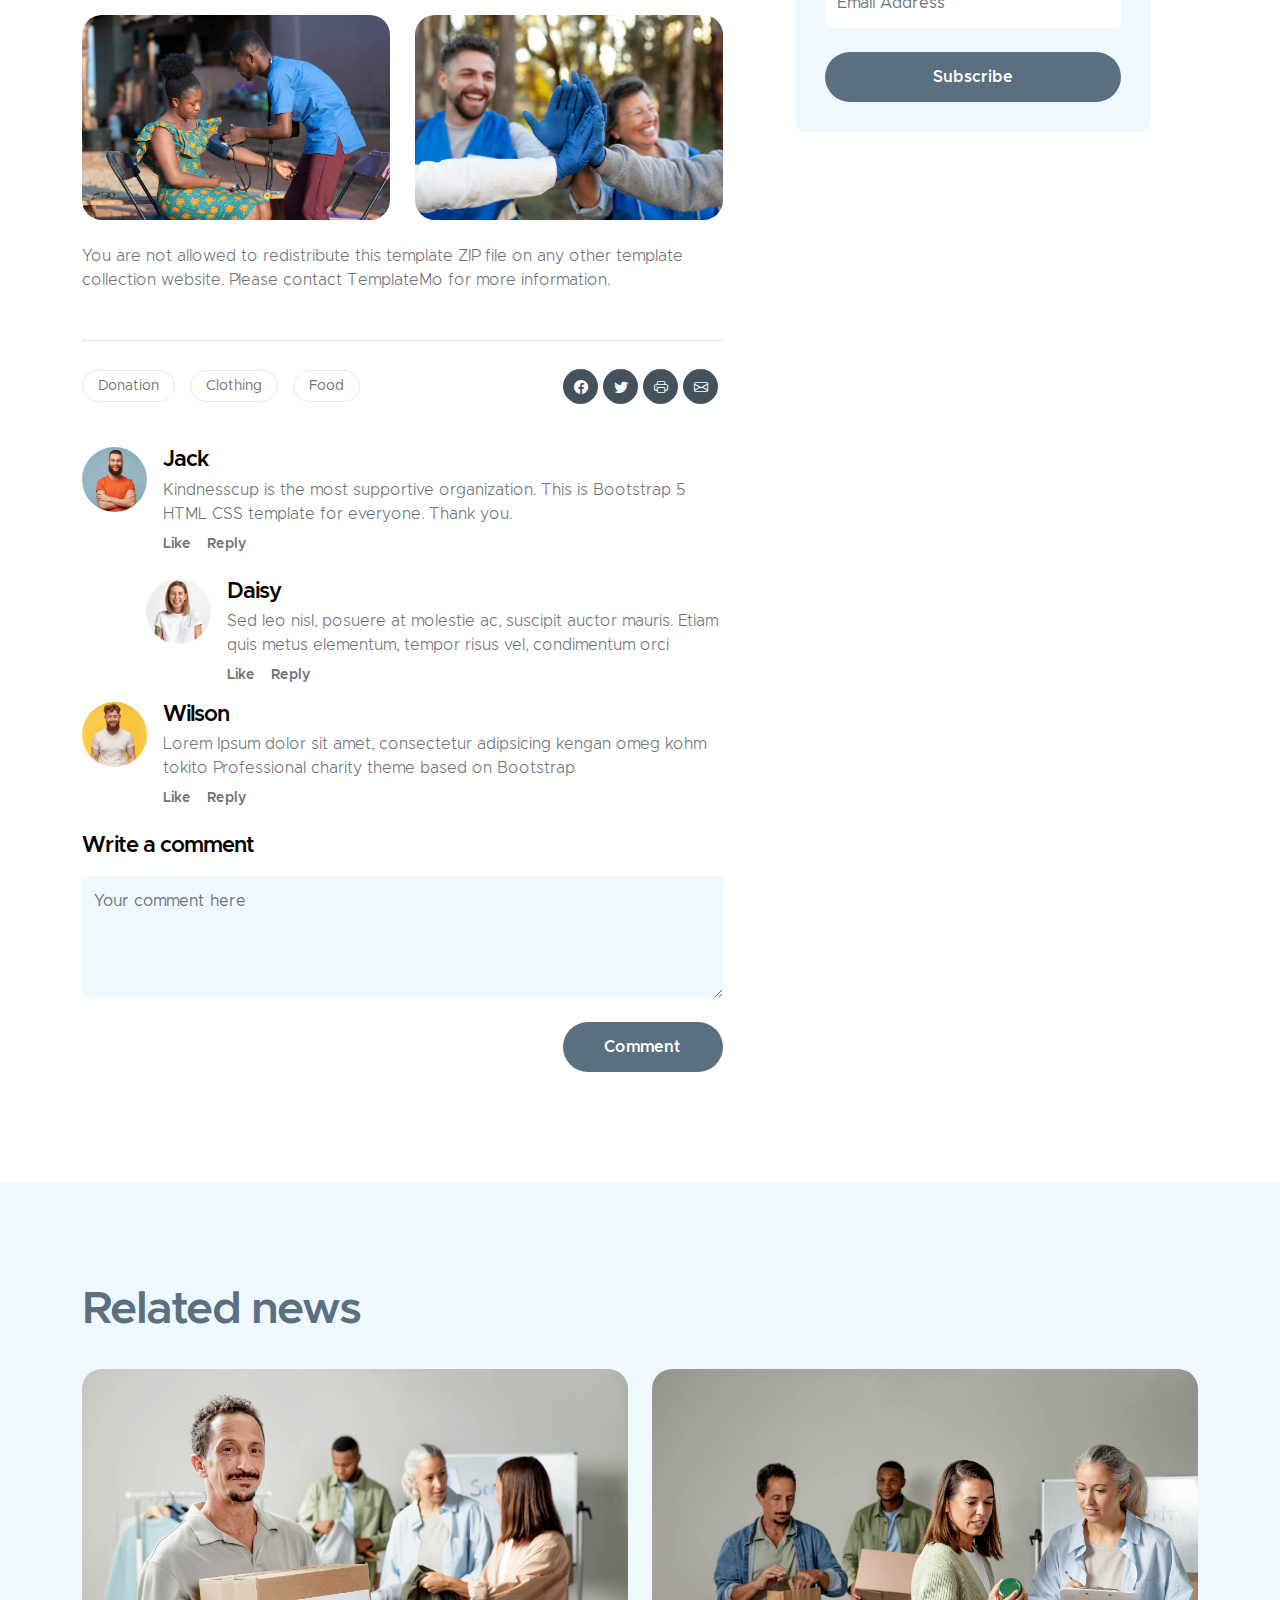
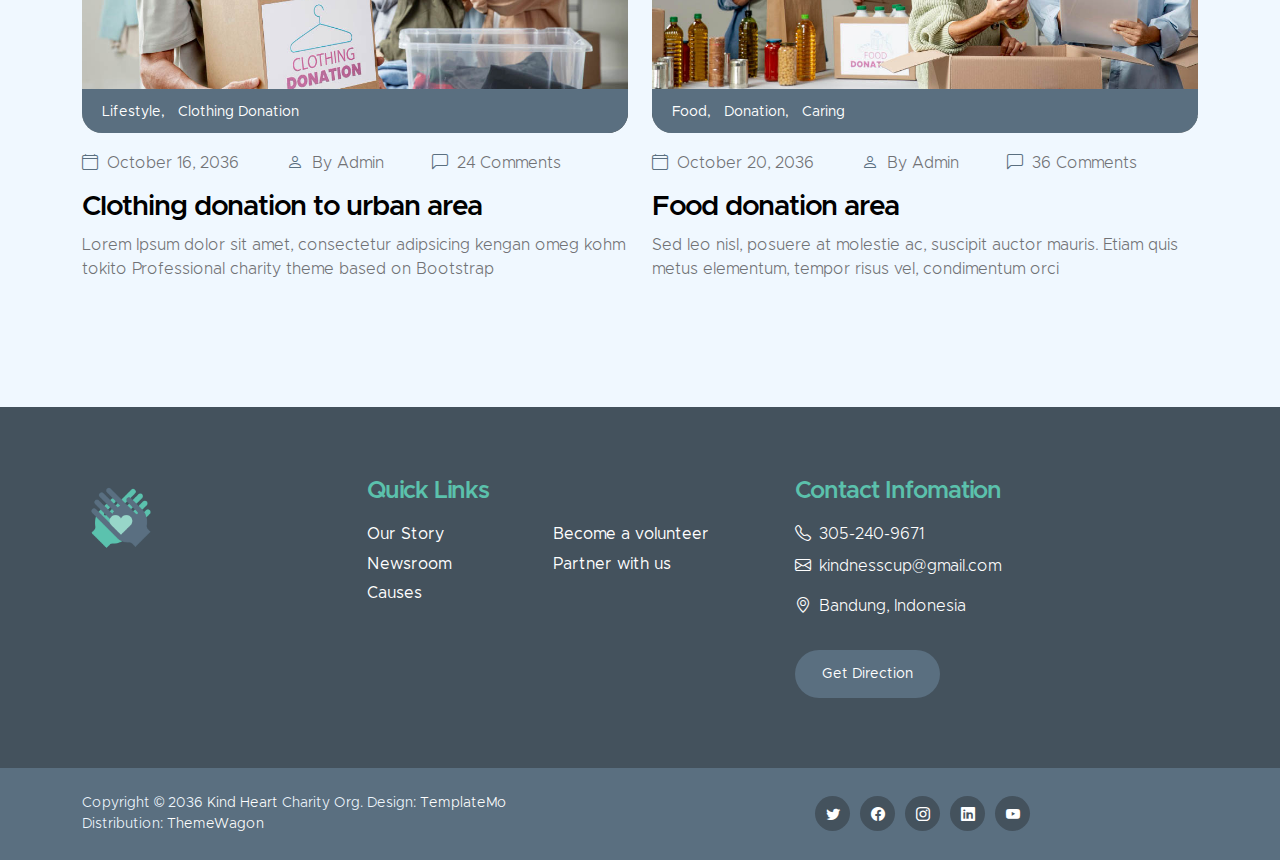
<file: news-detail.html>
<!doctype html>
<html lang="en">

<head>
    <meta charset="utf-8">
    <meta name="viewport" content="width=device-width, initial-scale=1">

    <meta name="description" content="">
    <meta name="author" content="">

    <title>Kindnesscup - News Detail</title>

    <!-- CSS FILES -->
    <link href="css/bootstrap.min.css" rel="stylesheet">

    <link href="css/bootstrap-icons.css" rel="stylesheet">

    <link href="css/templatemo-kind-heart-charity.css" rel="stylesheet">
    <!--

TemplateMo 581 Kindnesscup

https://templatemo.com/tm-581-kind-heart-charity

-->
</head>

<body>

    <header class="site-header">
        <div class="container">
            <div class="row">

                <div class="col-lg-8 col-12 d-flex flex-wrap">
                    <p class="d-flex me-4 mb-0">
                        <i class="bi-geo-alt me-2"></i>
                        Bandung, Indonesia
                    </p>

                    <p class="d-flex mb-0">
                        <i class="bi-envelope me-2"></i>

                        <a href="mailto:info@company.com">
                            info@company.com
                        </a>
                    </p>
                </div>

                <div class="col-lg-3 col-12 ms-auto d-lg-block d-none">
                    <ul class="social-icon">
                        <li class="social-icon-item">
                            <a href="#" class="social-icon-link bi-twitter"></a>
                        </li>

                        <li class="social-icon-item">
                            <a href="#" class="social-icon-link bi-facebook"></a>
                        </li>

                        <li class="social-icon-item">
                            <a href="#" class="social-icon-link bi-instagram"></a>
                        </li>

                        <li class="social-icon-item">
                            <a href="#" class="social-icon-link bi-youtube"></a>
                        </li>

                        <li class="social-icon-item">
                            <a href="#" class="social-icon-link bi-whatsapp"></a>
                        </li>
                    </ul>
                </div>

            </div>
        </div>
    </header>

    <nav class="navbar navbar-expand-lg bg-light shadow-lg">
        <div class="container">
            <a class="navbar-brand" href="index.html">
                <img src="images/logo.png" class="logo img-fluid" alt="">
                <span>
                    Kindnesscup
                    <small>Non-profit Organization</small>
                </span>
            </a>

            <button class="navbar-toggler" type="button" data-bs-toggle="collapse" data-bs-target="#navbarNav"
                aria-controls="navbarNav" aria-expanded="false" aria-label="Toggle navigation">
                <span class="navbar-toggler-icon"></span>
            </button>

            <div class="collapse navbar-collapse" id="navbarNav">
                <ul class="navbar-nav ms-auto">
                    <li class="nav-item">
                        <a class="nav-link click-scroll" href="index.html#section_1">Home</a>
                    </li>

                    <li class="nav-item">
                        <a class="nav-link smoothscroll" href="index.html#section_2">About</a>
                    </li>

                    <li class="nav-item">
                        <a class="nav-link click-scroll" href="index.html#section_3">Causes</a>
                    </li>

                    <li class="nav-item">
                        <a class="nav-link click-scroll" href="index.html#section_4">Volunteer</a>
                    </li>

                    <li class="nav-item dropdown">
                        <a class="nav-link click-scroll dropdown-toggle" href="index.html#section_5"
                            id="navbarLightDropdownMenuLink" role="button" data-bs-toggle="dropdown"
                            aria-expanded="false">News</a>

                        <ul class="dropdown-menu dropdown-menu-light" aria-labelledby="navbarLightDropdownMenuLink">
                            <li><a class="dropdown-item" href="news.html">News Listing</a></li>

                            <li><a class="dropdown-item active" href="news-detail.html">News Detail</a></li>
                        </ul>
                    </li>

                    <li class="nav-item">
                        <a class="nav-link click-scroll" href="index.html#section_6">Contact</a>
                    </li>

                    <li class="nav-item ms-2">
                        <a class="nav-link" href="report.php">Reports</a>
                    </li>
                    <li class="nav-item ms-3">
                        <a class="nav-link custom-btn custom-border-btn btn" href="donate.php">Donate</a>
                    </li>
                </ul>
            </div>
        </div>
    </nav>

    <main>

        <section class="news-detail-header-section text-center">
            <div class="section-overlay"></div>

            <div class="container">
                <div class="row">

                    <div class="col-lg-12 col-12">
                        <h1 class="text-white">News Detail</h1>
                    </div>

                </div>
            </div>
        </section>

        <section class="news-section section-padding">
            <div class="container">
                <div class="row">

                    <div class="col-lg-7 col-12">
                        <div class="news-block">
                            <div class="news-block-top">
                                <img src="images/news/medium-shot-volunteers-with-clothing-donations.jpg"
                                    class="news-image img-fluid" alt="">

                                <div class="news-category-block">
                                    <a href="#" class="category-block-link">
                                        Lifestyle,
                                    </a>

                                    <a href="#" class="category-block-link">
                                        Clothing Donation
                                    </a>
                                </div>
                            </div>

                            <div class="news-block-info">
                                <div class="d-flex mt-2">
                                    <div class="news-block-date">
                                        <p>
                                            <i class="bi-calendar4 custom-icon me-1"></i>
                                            October 12, 2036
                                        </p>
                                    </div>

                                    <div class="news-block-author mx-5">
                                        <p>
                                            <i class="bi-person custom-icon me-1"></i>
                                            By Admin
                                        </p>
                                    </div>

                                    <div class="news-block-comment">
                                        <p>
                                            <i class="bi-chat-left custom-icon me-1"></i>
                                            48 Comments
                                        </p>
                                    </div>
                                </div>

                                <div class="news-block-title mb-2">
                                    <h4>Clothing donation to urban area</h4>
                                </div>

                                <div class="news-block-body">
                                    <p><strong>Lorem Ipsum</strong> dolor sit amet, consectetur adipsicing kengan omeg
                                        kohm tokito Professional charity theme based on Bootstrap</p>

                                    <p><strong>Sed leo</strong> nisl, This is a Bootstrap 5.2.2 CSS template for charity
                                        organization websites. You can feel free to use it. Please tell your friends
                                        about TemplateMo website. Thank you.</p>

                                    <blockquote>Sed leo nisl, posuere at molestie ac, suscipit auctor mauris. Etiam quis
                                        metus elementum, tempor risus vel, condimentum orci.</blockquote>
                                </div>

                                <div class="row mt-5 mb-4">
                                    <div class="col-lg-6 col-12 mb-4 mb-lg-0">
                                        <img src="images/news/africa-humanitarian-aid-doctor.jpg"
                                            class="news-detail-image img-fluid" alt="">
                                    </div>

                                    <div class="col-lg-6 col-12">
                                        <img src="images/news/close-up-happy-people-working-together.jpg"
                                            class="news-detail-image img-fluid" alt="">
                                    </div>
                                </div>

                                <p>You are not allowed to redistribute this template ZIP file on any other template
                                    collection website. Please <a href="https://templatemo.com/contact"
                                        target="_blank">contact TemplateMo</a> for more information.</p>

                                <div class="social-share border-top mt-5 py-4 d-flex flex-wrap align-items-center">
                                    <div class="tags-block me-auto">
                                        <a href="#" class="tags-block-link">
                                            Donation
                                        </a>

                                        <a href="#" class="tags-block-link">
                                            Clothing
                                        </a>

                                        <a href="#" class="tags-block-link">
                                            Food
                                        </a>
                                    </div>

                                    <div class="d-flex">
                                        <a href="#" class="social-icon-link bi-facebook"></a>

                                        <a href="#" class="social-icon-link bi-twitter"></a>

                                        <a href="#" class="social-icon-link bi-printer"></a>

                                        <a href="#" class="social-icon-link bi-envelope"></a>
                                    </div>
                                </div>

                                <div class="author-comment d-flex mt-3 mb-4">
                                    <img src="images/avatar/studio-portrait-emotional-happy-funny.jpg"
                                        class="img-fluid avatar-image" alt="">

                                    <div class="author-comment-info ms-3">
                                        <h6 class="mb-1">Jack</h6>

                                        <p class="mb-0">Kindnesscup is the most supportive organization. This is
                                            Bootstrap 5 HTML CSS template for everyone. Thank you.</p>

                                        <div class="d-flex mt-2">
                                            <a href="#" class="author-comment-link me-3">Like</a>

                                            <a href="#" class="author-comment-link">Reply</a>
                                        </div>
                                    </div>
                                </div>

                                <div class="author-comment d-flex ms-5 ps-3">
                                    <img src="images/avatar/pretty-blonde-woman-wearing-white-t-shirt.jpg"
                                        class="img-fluid avatar-image" alt="">

                                    <div class="author-comment-info ms-3">
                                        <h6 class="mb-1">Daisy</h6>

                                        <p class="mb-0">Sed leo nisl, posuere at molestie ac, suscipit auctor mauris.
                                            Etiam quis metus elementum, tempor risus vel, condimentum orci</p>

                                        <div class="d-flex mt-2">
                                            <a href="#" class="author-comment-link me-3">Like</a>

                                            <a href="#" class="author-comment-link">Reply</a>
                                        </div>
                                    </div>
                                </div>

                                <div class="author-comment d-flex mt-3 mb-4">
                                    <img src="images/avatar/portrait-young-redhead-bearded-male.jpg"
                                        class="img-fluid avatar-image" alt="">

                                    <div class="author-comment-info ms-3">
                                        <h6 class="mb-1">Wilson</h6>

                                        <p class="mb-0">Lorem Ipsum dolor sit amet, consectetur adipsicing kengan omeg
                                            kohm tokito Professional charity theme based on Bootstrap</p>

                                        <div class="d-flex mt-2">
                                            <a href="#" class="author-comment-link me-3">Like</a>

                                            <a href="#" class="author-comment-link">Reply</a>
                                        </div>
                                    </div>
                                </div>

                                <form class="custom-form comment-form mt-4" action="#" method="post" role="form">
                                    <h6 class="mb-3">Write a comment</h6>

                                    <textarea name="comment-message" rows="4" class="form-control" id="comment-message"
                                        placeholder="Your comment here"></textarea>

                                    <div class="col-lg-3 col-md-4 col-6 ms-auto">
                                        <button type="submit" class="form-control">Comment</button>
                                    </div>
                                </form>
                            </div>
                        </div>
                    </div>

                    <div class="col-lg-4 col-12 mx-auto mt-4 mt-lg-0">
                        <form class="custom-form search-form" action="#" method="post" role="form">
                            <input class="form-control" type="search" placeholder="Search" aria-label="Search">

                            <button type="submit" class="form-control">
                                <i class="bi-search"></i>
                            </button>
                        </form>

                        <h5 class="mt-5 mb-3">Recent news</h5>

                        <div class="news-block news-block-two-col d-flex mt-4">
                            <div class="news-block-two-col-image-wrap">
                                <a href="news-detail.html">
                                    <img src="images/news/africa-humanitarian-aid-doctor.jpg"
                                        class="news-image img-fluid" alt="">
                                </a>
                            </div>

                            <div class="news-block-two-col-info">
                                <div class="news-block-title mb-2">
                                    <h6><a href="news-detail.html" class="news-block-title-link">Food donation area</a>
                                    </h6>
                                </div>

                                <div class="news-block-date">
                                    <p>
                                        <i class="bi-calendar4 custom-icon me-1"></i>
                                        October 16, 2036
                                    </p>
                                </div>
                            </div>
                        </div>

                        <div class="news-block news-block-two-col d-flex mt-4">
                            <div class="news-block-two-col-image-wrap">
                                <a href="news-detail.html">
                                    <img src="images/news/close-up-happy-people-working-together.jpg"
                                        class="news-image img-fluid" alt="">
                                </a>
                            </div>

                            <div class="news-block-two-col-info">
                                <div class="news-block-title mb-2">
                                    <h6><a href="news-detail.html" class="news-block-title-link">Volunteering Clean</a>
                                    </h6>
                                </div>

                                <div class="news-block-date">
                                    <p>
                                        <i class="bi-calendar4 custom-icon me-1"></i>
                                        October 20, 2036
                                    </p>
                                </div>
                            </div>
                        </div>

                        <div class="category-block d-flex flex-column">
                            <h5 class="mb-3">Categories</h5>

                            <a href="#" class="category-block-link">
                                Drinking water
                                <span class="badge">20</span>
                            </a>

                            <a href="#" class="category-block-link">
                                Food Donation
                                <span class="badge">30</span>
                            </a>

                            <a href="#" class="category-block-link">
                                Children Education
                                <span class="badge">10</span>
                            </a>

                            <a href="#" class="category-block-link">
                                Poverty Development
                                <span class="badge">15</span>
                            </a>

                            <a href="#" class="category-block-link">
                                Clothing Donation
                                <span class="badge">20</span>
                            </a>
                        </div>

                        <div class="tags-block">
                            <h5 class="mb-3">Tags</h5>

                            <a href="#" class="tags-block-link">
                                Donation
                            </a>

                            <a href="#" class="tags-block-link">
                                Clothing
                            </a>

                            <a href="#" class="tags-block-link">
                                Food
                            </a>

                            <a href="#" class="tags-block-link">
                                Children
                            </a>

                            <a href="#" class="tags-block-link">
                                Education
                            </a>

                            <a href="#" class="tags-block-link">
                                Poverty
                            </a>

                            <a href="#" class="tags-block-link">
                                Clean Water
                            </a>
                        </div>

                        <form class="custom-form subscribe-form" action="#" method="post" role="form">
                            <h5 class="mb-4">Newsletter Form</h5>

                            <input type="email" name="subscribe-email" id="subscribe-email" pattern="[^ @]*@[^ @]*"
                                class="form-control" placeholder="Email Address" required>

                            <div class="col-lg-12 col-12">
                                <button type="submit" class="form-control">Subscribe</button>
                            </div>
                        </form>
                    </div>

                </div>
            </div>
        </section>

        <section class="news-section section-padding section-bg">
            <div class="container">
                <div class="row">

                    <div class="col-lg-12 col-12 mb-4">
                        <h2>Related news</h2>
                    </div>

                    <div class="col-lg-6 col-12">
                        <div class="news-block">
                            <div class="news-block-top">
                                <a href="news-detail.html">
                                    <img src="images/news/medium-shot-volunteers-with-clothing-donations.jpg"
                                        class="news-image img-fluid" alt="">
                                </a>

                                <div class="news-category-block">
                                    <a href="#" class="category-block-link">
                                        Lifestyle,
                                    </a>

                                    <a href="#" class="category-block-link">
                                        Clothing Donation
                                    </a>
                                </div>
                            </div>

                            <div class="news-block-info">
                                <div class="d-flex mt-2">
                                    <div class="news-block-date">
                                        <p>
                                            <i class="bi-calendar4 custom-icon me-1"></i>
                                            October 16, 2036
                                        </p>
                                    </div>

                                    <div class="news-block-author mx-5">
                                        <p>
                                            <i class="bi-person custom-icon me-1"></i>
                                            By Admin
                                        </p>
                                    </div>

                                    <div class="news-block-comment">
                                        <p>
                                            <i class="bi-chat-left custom-icon me-1"></i>
                                            24 Comments
                                        </p>
                                    </div>
                                </div>

                                <div class="news-block-title mb-2">
                                    <h4><a href="news-detail.html" class="news-block-title-link">Clothing donation to
                                            urban area</a></h4>
                                </div>

                                <div class="news-block-body">
                                    <p>Lorem Ipsum dolor sit amet, consectetur adipsicing kengan omeg kohm tokito
                                        Professional charity theme based on Bootstrap</p>
                                </div>
                            </div>
                        </div>
                    </div>

                    <div class="col-lg-6 col-12">
                        <div class="news-block">
                            <div class="news-block-top">
                                <a href="news-detail.html">
                                    <img src="images/news/medium-shot-people-collecting-foodstuff.jpg"
                                        class="news-image img-fluid" alt="">
                                </a>

                                <div class="news-category-block">
                                    <a href="#" class="category-block-link">
                                        Food,
                                    </a>

                                    <a href="#" class="category-block-link">
                                        Donation,
                                    </a>

                                    <a href="#" class="category-block-link">
                                        Caring
                                    </a>
                                </div>
                            </div>

                            <div class="news-block-info">
                                <div class="d-flex mt-2">
                                    <div class="news-block-date">
                                        <p>
                                            <i class="bi-calendar4 custom-icon me-1"></i>
                                            October 20, 2036
                                        </p>
                                    </div>

                                    <div class="news-block-author mx-5">
                                        <p>
                                            <i class="bi-person custom-icon me-1"></i>
                                            By Admin
                                        </p>
                                    </div>

                                    <div class="news-block-comment">
                                        <p>
                                            <i class="bi-chat-left custom-icon me-1"></i>
                                            36 Comments
                                        </p>
                                    </div>
                                </div>

                                <div class="news-block-title mb-2">
                                    <h4><a href="news-detail.html" class="news-block-title-link">Food donation area</a>
                                    </h4>
                                </div>

                                <div class="news-block-body">
                                    <p>Sed leo nisl, posuere at molestie ac, suscipit auctor mauris. Etiam quis metus
                                        elementum, tempor risus vel, condimentum orci</p>
                                </div>
                            </div>
                        </div>
                    </div>

                </div>
            </div>
        </section>
    </main>

    <footer class="site-footer">
        <div class="container">
            <div class="row">
                <div class="col-lg-3 col-12 mb-4">
                    <img src="images/logo.png" class="logo img-fluid" alt="">
                </div>

                <div class="col-lg-4 col-md-6 col-12 mb-4">
                    <h5 class="site-footer-title mb-3">Quick Links</h5>

                    <ul class="footer-menu">
                        <li class="footer-menu-item"><a href="#" class="footer-menu-link">Our Story</a></li>

                        <li class="footer-menu-item"><a href="#" class="footer-menu-link">Newsroom</a></li>

                        <li class="footer-menu-item"><a href="#" class="footer-menu-link">Causes</a></li>

                        <li class="footer-menu-item"><a href="#" class="footer-menu-link">Become a volunteer</a></li>

                        <li class="footer-menu-item"><a href="#" class="footer-menu-link">Partner with us</a></li>
                    </ul>
                </div>

                <div class="col-lg-4 col-md-6 col-12 mx-auto">
                    <h5 class="site-footer-title mb-3">Contact Infomation</h5>

                    <p class="text-white d-flex mb-2">
                        <i class="bi-telephone me-2"></i>

                        <a href="tel: 305-240-9671" class="site-footer-link">
                            305-240-9671
                        </a>
                    </p>

                    <p class="text-white d-flex">
                        <i class="bi-envelope me-2"></i>

                        <a href="mailto:kindnesscup@gmail.com" class="site-footer-link">
                            kindnesscup@gmail.com
                        </a>
                    </p>

                    <p class="text-white d-flex mt-3">
                        <i class="bi-geo-alt me-2"></i>
                        Bandung, Indonesia
                    </p>

                    <a href="#" class="custom-btn btn mt-3">Get Direction</a>
                </div>
            </div>
        </div>

        <div class="site-footer-bottom">
            <div class="container">
                <div class="row">

                    <div class="col-lg-6 col-md-7 col-12">
                        <p class="copyright-text mb-0">Copyright © 2036 <a href="#">Kind Heart</a> Charity Org.
                            Design: <a href="https://templatemo.com" target="_blank">TemplateMo</a> <br>Distribution: <a
                                href="https://themewagon.com">ThemeWagon</a></p>
                    </div>

                    <div class="col-lg-6 col-md-5 col-12 d-flex justify-content-center align-items-center mx-auto">
                        <ul class="social-icon">
                            <li class="social-icon-item">
                                <a href="#" class="social-icon-link bi-twitter"></a>
                            </li>

                            <li class="social-icon-item">
                                <a href="#" class="social-icon-link bi-facebook"></a>
                            </li>

                            <li class="social-icon-item">
                                <a href="#" class="social-icon-link bi-instagram"></a>
                            </li>

                            <li class="social-icon-item">
                                <a href="#" class="social-icon-link bi-linkedin"></a>
                            </li>

                            <li class="social-icon-item">
                                <a href="https://youtube.com/templatemo" class="social-icon-link bi-youtube"></a>
                            </li>
                        </ul>
                    </div>

                </div>
            </div>
        </div>
    </footer>

    <!-- JAVASCRIPT FILES -->
    <script src="js/jquery.min.js"></script>
    <script src="js/bootstrap.min.js"></script>
    <script src="js/jquery.sticky.js"></script>
    <script src="js/click-scroll.js"></script>
    <script src="js/counter.js"></script>
    <script src="js/custom.js"></script>

</body>

</html>
</file>
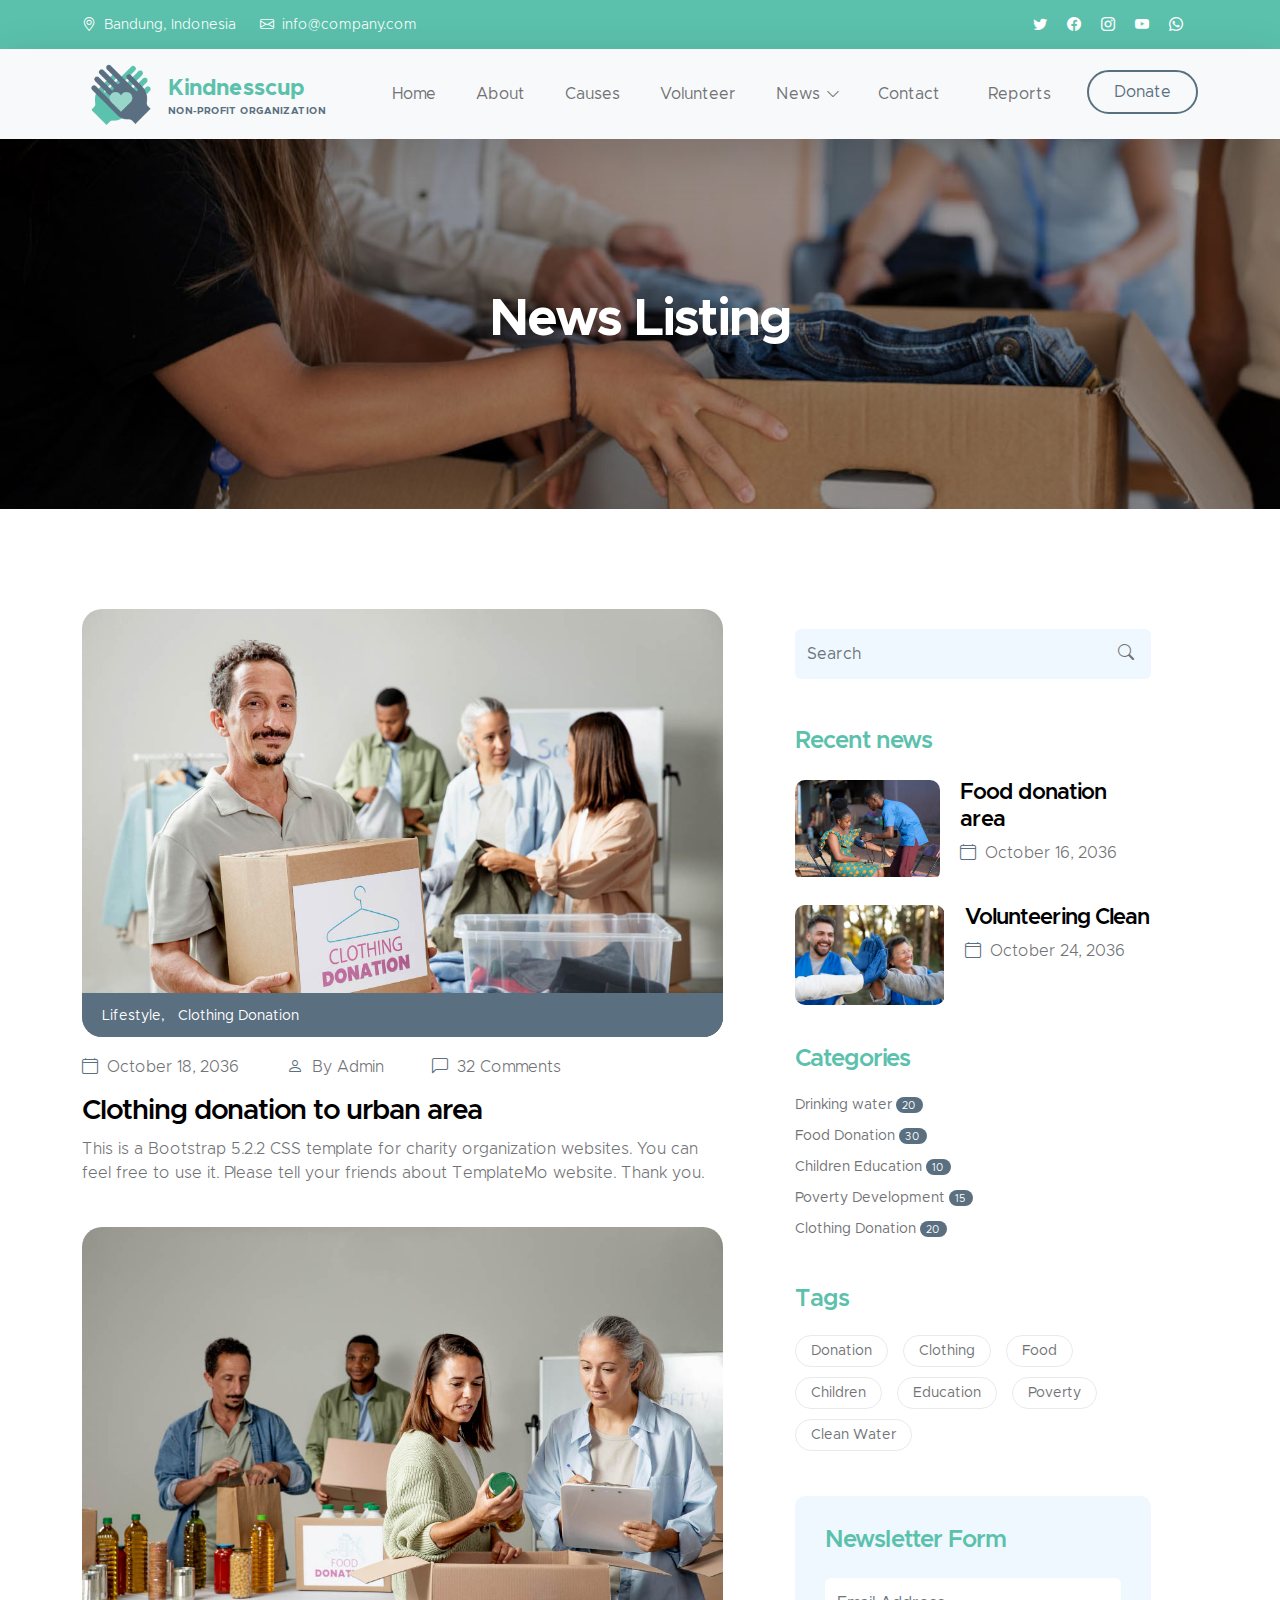
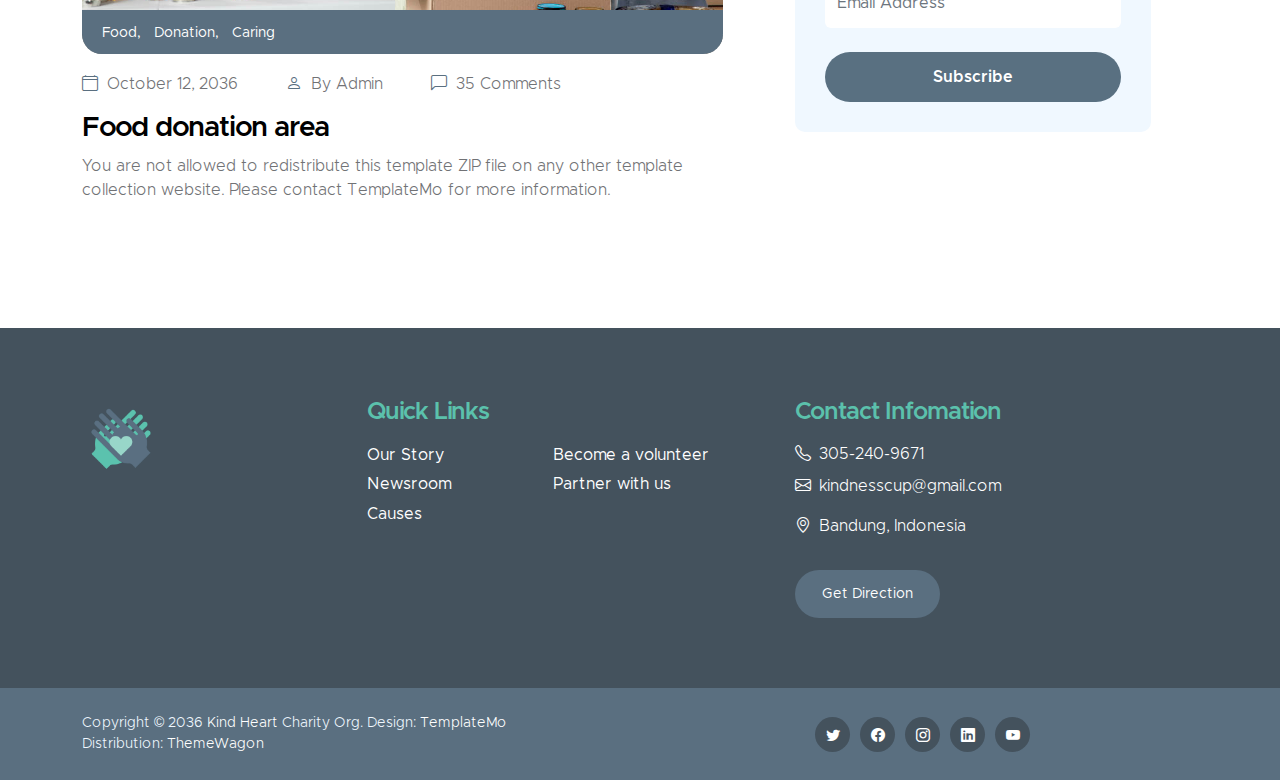
<file: news.html>
<!doctype html>
<html lang="en">

<head>
    <meta charset="utf-8">
    <meta name="viewport" content="width=device-width, initial-scale=1">

    <meta name="description" content="">
    <meta name="author" content="">

    <title>Kindnesscup - News Listing</title>

    <!-- CSS FILES -->
    <link href="css/bootstrap.min.css" rel="stylesheet">

    <link href="css/bootstrap-icons.css" rel="stylesheet">

    <link href="css/templatemo-kind-heart-charity.css" rel="stylesheet">
    <!--

TemplateMo 581 Kindnesscup

https://templatemo.com/tm-581-kind-heart-charity

-->
</head>

<body>

    <header class="site-header">
        <div class="container">
            <div class="row">

                <div class="col-lg-8 col-12 d-flex flex-wrap">
                    <p class="d-flex me-4 mb-0">
                        <i class="bi-geo-alt me-2"></i>
                        Bandung, Indonesia
                    </p>

                    <p class="d-flex mb-0">
                        <i class="bi-envelope me-2"></i>

                        <a href="mailto:info@company.com">
                            info@company.com
                        </a>
                    </p>
                </div>

                <div class="col-lg-3 col-12 ms-auto d-lg-block d-none">
                    <ul class="social-icon">
                        <li class="social-icon-item">
                            <a href="#" class="social-icon-link bi-twitter"></a>
                        </li>

                        <li class="social-icon-item">
                            <a href="#" class="social-icon-link bi-facebook"></a>
                        </li>

                        <li class="social-icon-item">
                            <a href="#" class="social-icon-link bi-instagram"></a>
                        </li>

                        <li class="social-icon-item">
                            <a href="#" class="social-icon-link bi-youtube"></a>
                        </li>

                        <li class="social-icon-item">
                            <a href="#" class="social-icon-link bi-whatsapp"></a>
                        </li>
                    </ul>
                </div>

            </div>
        </div>
    </header>

    <nav class="navbar navbar-expand-lg bg-light shadow-lg">
        <div class="container">
            <a class="navbar-brand" href="index.html">
                <img src="images/logo.png" class="logo img-fluid" alt="">
                <span>
                    Kindnesscup
                    <small>Non-profit Organization</small>
                </span>
            </a>

            <button class="navbar-toggler" type="button" data-bs-toggle="collapse" data-bs-target="#navbarNav"
                aria-controls="navbarNav" aria-expanded="false" aria-label="Toggle navigation">
                <span class="navbar-toggler-icon"></span>
            </button>

            <div class="collapse navbar-collapse" id="navbarNav">
                <ul class="navbar-nav ms-auto">
                    <li class="nav-item">
                        <a class="nav-link smoothscroll" href="index.html#section_1">Home</a>
                    </li>

                    <li class="nav-item">
                        <a class="nav-link smoothscroll" href="index.html#section_2">About</a>
                    </li>

                    <li class="nav-item">
                        <a class="nav-link smoothscroll" href="index.html#section_3">Causes</a>
                    </li>

                    <li class="nav-item">
                        <a class="nav-link smoothscroll" href="index.html#section_4">Volunteer</a>
                    </li>

                    <li class="nav-item dropdown">
                        <a class="nav-link click-scroll dropdown-toggle" href="index.html#section_5"
                            id="navbarLightDropdownMenuLink" role="button" data-bs-toggle="dropdown"
                            aria-expanded="false">News</a>

                        <ul class="dropdown-menu dropdown-menu-light" aria-labelledby="navbarLightDropdownMenuLink">
                            <li><a class="dropdown-item active" href="news.html">News Listing</a></li>

                            <li><a class="dropdown-item" href="news-detail.html">News Detail</a></li>
                        </ul>
                    </li>

                    <li class="nav-item">
                        <a class="nav-link smoothscroll" href="index.html#section_6">Contact</a>
                    </li>

                    <li class="nav-item ms-2">
                        <a class="nav-link" href="report.php">Reports</a>
                    </li>
                    <li class="nav-item ms-3">
                        <a class="nav-link custom-btn custom-border-btn btn" href="donate.php">Donate</a>
                    </li>
                </ul>
            </div>
        </div>
    </nav>

    <main>

        <section class="news-detail-header-section text-center">
            <div class="section-overlay"></div>

            <div class="container">
                <div class="row">

                    <div class="col-lg-12 col-12">
                        <h1 class="text-white">News Listing</h1>
                    </div>

                </div>
            </div>
        </section>

        <section class="news-section section-padding">
            <div class="container">
                <div class="row">

                    <div class="col-lg-7 col-12">
                        <div class="news-block">
                            <div class="news-block-top">
                                <a href="news-detail.html">
                                    <img src="images/news/medium-shot-volunteers-with-clothing-donations.jpg"
                                        class="news-image img-fluid" alt="">
                                </a>

                                <div class="news-category-block">
                                    <a href="#" class="category-block-link">
                                        Lifestyle,
                                    </a>

                                    <a href="#" class="category-block-link">
                                        Clothing Donation
                                    </a>
                                </div>
                            </div>

                            <div class="news-block-info">
                                <div class="d-flex mt-2">
                                    <div class="news-block-date">
                                        <p>
                                            <i class="bi-calendar4 custom-icon me-1"></i>
                                            October 18, 2036
                                        </p>
                                    </div>

                                    <div class="news-block-author mx-5">
                                        <p>
                                            <i class="bi-person custom-icon me-1"></i>
                                            By Admin
                                        </p>
                                    </div>

                                    <div class="news-block-comment">
                                        <p>
                                            <i class="bi-chat-left custom-icon me-1"></i>
                                            32 Comments
                                        </p>
                                    </div>
                                </div>

                                <div class="news-block-title mb-2">
                                    <h4><a href="news-detail.html" class="news-block-title-link">Clothing donation to
                                            urban area</a></h4>
                                </div>

                                <div class="news-block-body">
                                    <p>This is a Bootstrap 5.2.2 CSS template for charity organization websites. You can
                                        feel free to use it. Please tell your friends about TemplateMo website. Thank
                                        you.</p>
                                </div>
                            </div>
                        </div>

                        <div class="news-block mt-3">
                            <div class="news-block-top">
                                <a href="news-detail.html">
                                    <img src="images/news/medium-shot-people-collecting-foodstuff.jpg"
                                        class="news-image img-fluid" alt="">
                                </a>

                                <div class="news-category-block">
                                    <a href="#" class="category-block-link">
                                        Food,
                                    </a>

                                    <a href="#" class="category-block-link">
                                        Donation,
                                    </a>

                                    <a href="#" class="category-block-link">
                                        Caring
                                    </a>
                                </div>
                            </div>

                            <div class="news-block-info">
                                <div class="d-flex mt-2">
                                    <div class="news-block-date">
                                        <p>
                                            <i class="bi-calendar4 custom-icon me-1"></i>
                                            October 12, 2036
                                        </p>
                                    </div>

                                    <div class="news-block-author mx-5">
                                        <p>
                                            <i class="bi-person custom-icon me-1"></i>
                                            By Admin
                                        </p>
                                    </div>

                                    <div class="news-block-comment">
                                        <p>
                                            <i class="bi-chat-left custom-icon me-1"></i>
                                            35 Comments
                                        </p>
                                    </div>
                                </div>

                                <div class="news-block-title mb-2">
                                    <h4><a href="news-detail.html" class="news-block-title-link">Food donation area</a>
                                    </h4>
                                </div>

                                <div class="news-block-body">
                                    <p>You are not allowed to redistribute this template ZIP file on any other template
                                        collection website. Please <a href="https://templatemo.com/contact"
                                            target="_blank">contact TemplateMo</a> for more information.</p>
                                </div>
                            </div>
                        </div>
                    </div>

                    <div class="col-lg-4 col-12 mx-auto mt-4 mt-lg-0">
                        <form class="custom-form search-form" action="#" method="post" role="form">
                            <input class="form-control" type="search" placeholder="Search" aria-label="Search">

                            <button type="submit" class="form-control">
                                <i class="bi-search"></i>
                            </button>
                        </form>

                        <h5 class="mt-5 mb-3">Recent news</h5>

                        <div class="news-block news-block-two-col d-flex mt-4">
                            <div class="news-block-two-col-image-wrap">
                                <a href="news-detail.html">
                                    <img src="images/news/africa-humanitarian-aid-doctor.jpg"
                                        class="news-image img-fluid" alt="">
                                </a>
                            </div>

                            <div class="news-block-two-col-info">
                                <div class="news-block-title mb-2">
                                    <h6><a href="news-detail.html" class="news-block-title-link">Food donation area</a>
                                    </h6>
                                </div>

                                <div class="news-block-date">
                                    <p>
                                        <i class="bi-calendar4 custom-icon me-1"></i>
                                        October 16, 2036
                                    </p>
                                </div>
                            </div>
                        </div>

                        <div class="news-block news-block-two-col d-flex mt-4">
                            <div class="news-block-two-col-image-wrap">
                                <a href="news-detail.html">
                                    <img src="images/news/close-up-happy-people-working-together.jpg"
                                        class="news-image img-fluid" alt="">
                                </a>
                            </div>

                            <div class="news-block-two-col-info">
                                <div class="news-block-title mb-2">
                                    <h6><a href="news-detail.html" class="news-block-title-link">Volunteering Clean</a>
                                    </h6>
                                </div>

                                <div class="news-block-date">
                                    <p>
                                        <i class="bi-calendar4 custom-icon me-1"></i>
                                        October 24, 2036
                                    </p>
                                </div>
                            </div>
                        </div>

                        <div class="category-block d-flex flex-column">
                            <h5 class="mb-3">Categories</h5>

                            <a href="#" class="category-block-link">
                                Drinking water
                                <span class="badge">20</span>
                            </a>

                            <a href="#" class="category-block-link">
                                Food Donation
                                <span class="badge">30</span>
                            </a>

                            <a href="#" class="category-block-link">
                                Children Education
                                <span class="badge">10</span>
                            </a>

                            <a href="#" class="category-block-link">
                                Poverty Development
                                <span class="badge">15</span>
                            </a>

                            <a href="#" class="category-block-link">
                                Clothing Donation
                                <span class="badge">20</span>
                            </a>
                        </div>

                        <div class="tags-block">
                            <h5 class="mb-3">Tags</h5>

                            <a href="#" class="tags-block-link">
                                Donation
                            </a>

                            <a href="#" class="tags-block-link">
                                Clothing
                            </a>

                            <a href="#" class="tags-block-link">
                                Food
                            </a>

                            <a href="#" class="tags-block-link">
                                Children
                            </a>

                            <a href="#" class="tags-block-link">
                                Education
                            </a>

                            <a href="#" class="tags-block-link">
                                Poverty
                            </a>

                            <a href="#" class="tags-block-link">
                                Clean Water
                            </a>
                        </div>

                        <form class="custom-form subscribe-form" action="#" method="post" role="form">
                            <h5 class="mb-4">Newsletter Form</h5>

                            <input type="email" name="subscribe-email" id="subscribe-email" pattern="[^ @]*@[^ @]*"
                                class="form-control" placeholder="Email Address" required>

                            <div class="col-lg-12 col-12">
                                <button type="submit" class="form-control">Subscribe</button>
                            </div>
                        </form>
                    </div>

                </div>
            </div>
        </section>
    </main>

    <footer class="site-footer">
        <div class="container">
            <div class="row">
                <div class="col-lg-3 col-12 mb-4">
                    <img src="images/logo.png" class="logo img-fluid" alt="">
                </div>

                <div class="col-lg-4 col-md-6 col-12 mb-4">
                    <h5 class="site-footer-title mb-3">Quick Links</h5>

                    <ul class="footer-menu">
                        <li class="footer-menu-item"><a href="#" class="footer-menu-link">Our Story</a></li>

                        <li class="footer-menu-item"><a href="#" class="footer-menu-link">Newsroom</a></li>

                        <li class="footer-menu-item"><a href="#" class="footer-menu-link">Causes</a></li>

                        <li class="footer-menu-item"><a href="#" class="footer-menu-link">Become a volunteer</a></li>

                        <li class="footer-menu-item"><a href="#" class="footer-menu-link">Partner with us</a></li>
                    </ul>
                </div>

                <div class="col-lg-4 col-md-6 col-12 mx-auto">
                    <h5 class="site-footer-title mb-3">Contact Infomation</h5>

                    <p class="text-white d-flex mb-2">
                        <i class="bi-telephone me-2"></i>

                        <a href="tel: 305-240-9671" class="site-footer-link">
                            305-240-9671
                        </a>
                    </p>

                    <p class="text-white d-flex">
                        <i class="bi-envelope me-2"></i>

                        <a href="mailto:kindnesscup@gmail.com" class="site-footer-link">
                            kindnesscup@gmail.com
                        </a>
                    </p>

                    <p class="text-white d-flex mt-3">
                        <i class="bi-geo-alt me-2"></i>
                        Bandung, Indonesia
                    </p>

                    <a href="#" class="custom-btn btn mt-3">Get Direction</a>
                </div>
            </div>
        </div>

        <div class="site-footer-bottom">
            <div class="container">
                <div class="row">

                    <div class="col-lg-6 col-md-7 col-12">
                        <p class="copyright-text mb-0">Copyright © 2036 <a href="#">Kind Heart</a> Charity Org.
                            Design: <a href="https://templatemo.com" target="_blank">TemplateMo</a><br>Distribution:
                            <a href="https://themewagon.com">ThemeWagon</a>
                        </p>
                    </div>

                    <div class="col-lg-6 col-md-5 col-12 d-flex justify-content-center align-items-center mx-auto">
                        <ul class="social-icon">
                            <li class="social-icon-item">
                                <a href="#" class="social-icon-link bi-twitter"></a>
                            </li>

                            <li class="social-icon-item">
                                <a href="#" class="social-icon-link bi-facebook"></a>
                            </li>

                            <li class="social-icon-item">
                                <a href="#" class="social-icon-link bi-instagram"></a>
                            </li>

                            <li class="social-icon-item">
                                <a href="#" class="social-icon-link bi-linkedin"></a>
                            </li>

                            <li class="social-icon-item">
                                <a href="https://youtube.com/templatemo" class="social-icon-link bi-youtube"></a>
                            </li>
                        </ul>
                    </div>

                </div>
            </div>
        </div>
    </footer>

    <!-- JAVASCRIPT FILES -->
    <script src="js/jquery.min.js"></script>
    <script src="js/bootstrap.min.js"></script>
    <script src="js/jquery.sticky.js"></script>
    <script src="js/counter.js"></script>
    <script src="js/custom.js"></script>

</body>

</html>
</file>
<file: css/templatemo-kind-heart-charity.css>
/*

TemplateMo 581 Kindnesscup

https://templatemo.com/tm-581-kind-heart-charity

*/



@font-face {
    font-family: 'Metropolis';
    src: url('../fonts/Metropolis/Metropolis-Regular.woff2') format('woff2'),
        url('../fonts/Metropolis/Metropolis-Regular.woff') format('woff');
    font-weight: normal;
    font-style: normal;
    font-display: swap;
}

@font-face {
    font-family: 'Metropolis';
    src: url('../fonts/Metropolis/Metropolis-Light.woff2') format('woff2'),
        url('../fonts/Metropolis/Metropolis-Light.woff') format('woff');
    font-weight: 300;
    font-style: normal;
    font-display: swap;
}

@font-face {
    font-family: 'Metropolis';
    src: url('../fonts/Metropolis/Metropolis-SemiBold.woff2') format('woff2'),
        url('../fonts/Metropolis/Metropolis-SemiBold.woff') format('woff');
    font-weight: 600;
    font-style: normal;
    font-display: swap;
}

@font-face {
    font-family: 'Metropolis';
    src: url('../fonts/Metropolis/Metropolis-Bold.woff2') format('woff2'),
        url('../fonts/Metropolis/Metropolis-Bold.woff') format('woff');
    font-weight: bold;
    font-style: normal;
    font-display: swap;
}

/*---------------------------------------
  CUSTOM PROPERTIES ( VARIABLES )             
-----------------------------------------*/
:root {
  --white-color:                  #ffffff;
  --primary-color:                #5bc1ac;
  --secondary-color:              #5a6f80;
  --section-bg-color:             #f0f8ff;
  --site-footer-bg-color:         #44525d;
  --custom-btn-bg-color:          #597081;
  --custom-btn-bg-hover-color:    #5bc1ac;
  --dark-color:                   #000000;
  --p-color:                      #717275;
  --border-color:                 #e9eaeb;

  --body-font-family:             'Metropolis', sans-serif;

  --h1-font-size:                 52px;
  --h2-font-size:                 46px;
  --h3-font-size:                 32px;
  --h4-font-size:                 28px;
  --h5-font-size:                 24px;
  --h6-font-size:                 22px;
  --p-font-size:                  16px;
  --btn-font-size:                18px;
  --copyright-font-size:          14px;

  --border-radius-large:          100px;
  --border-radius-medium:         20px;
  --border-radius-small:          10px;

  --font-weight-light:            300;
  --font-weight-normal:           400;
  --font-weight-semibold:         600;
  --font-weight-bold:             700;
}

body {
  background-color: var(--white-color);
  font-family: var(--body-font-family); 
}


/*---------------------------------------
  TYPOGRAPHY               
-----------------------------------------*/

h2,
h3,
h4,
h5,
h6 {
  color: var(--dark-color);
}

h1,
h2,
h3,
h4,
h5,
h6 {
  font-weight: var(--font-weight-semibold);
  letter-spacing: -1px;
}

h1 {
  font-size: var(--h1-font-size);
  font-weight: var(--font-weight-bold);
  letter-spacing: -2px;
}

h2 {
  color: var(--secondary-color);
  font-size: var(--h2-font-size);
  letter-spacing: -2px;
}

h3 {
  font-size: var(--h3-font-size);
}

h4 {
  font-size: var(--h4-font-size);
}

h5 {
  color: var(--primary-color);
  font-size: var(--h5-font-size);
}

h6 {
  font-size: var(--h6-font-size);
}

p {
  color: var(--p-color);
  font-size: var(--p-font-size);
  font-weight: var(--font-weight-light);
}

ul li {
  color: var(--p-color);
  font-size: var(--p-font-size);
  font-weight: var(--font-weight-normal);
}

a, 
button {
  touch-action: manipulation;
  transition: all 0.3s;
}

a {
  color: var(--p-color);
  text-decoration: none;
}

a:hover {
  color: var(--primary-color);
}

b,
strong {
  font-weight: var(--font-weight-bold);
}


/*---------------------------------------
  SECTION               
-----------------------------------------*/
.section-padding {
  padding-top: 100px;
  padding-bottom: 100px;
}

.section-bg {
  background-color: var(--section-bg-color);
}

.section-overlay {
  background: rgba(0, 0, 0, 0.35);
  position: absolute;
  top: 0;
  left: 0;
  pointer-events: none;
  width: 100%;
  height: 100%;
}

.section-overlay + .container {
  position: relative;
}


/*---------------------------------------
  CUSTOM BLOCK               
-----------------------------------------*/
.custom-block-wrap {
  background: var(--white-color);
  border-radius: var(--border-radius-medium);
  position: relative;
  overflow: hidden;
  transition: all 0.5s;
}

.custom-block-wrap:hover {
  box-shadow: 0 1rem 3rem rgba(0,0,0,.175);
}

.custom-block-body {
  padding: 30px;
}

.custom-block-image {
  display: block;
  width: 100%;
  height: 100%;
  object-fit: cover;
}

.custom-block .custom-btn {
  border-radius: 0;
  display: block;
}


/*---------------------------------------
  PROGRESS BAR               
-----------------------------------------*/
.progress {
  background: var(--border-color);
  height: 5px;
}

.progress-bar {
  background: var(--secondary-color);
}


/*---------------------------------------
  CUSTOM ICON COLOR               
-----------------------------------------*/
.custom-icon {
  color: var(--secondary-color);
}


/*---------------------------------------
  CUSTOM LIST               
-----------------------------------------*/
.custom-list {
  margin-bottom: 0;
  padding-left: 0;
}

.custom-list-item {
  list-style: none;
  margin-top: 10px;
  margin-bottom: 10px;
}


/*---------------------------------------
  CUSTOM TEXT BOX               
-----------------------------------------*/
.custom-text-box {
  background: var(--white-color);
  border-radius: var(--border-radius-medium);
  margin-bottom: 24px;
  padding: 40px;
}

.custom-text-box-image {
  border-radius: var(--border-radius-medium);
  width: 100%;
  height: 100%;
  object-fit: cover;
}

.custom-text-box-icon {
  background: var(--section-bg-color);
  border-radius: var(--border-radius-large);
  color: var(--secondary-color);
  font-size: var(--h6-font-size);
  text-align: center;
  display: inline-block;
  vertical-align: middle;
  width: 25px;
  height: 25px;
  line-height: 30px;
}


/*---------------------------------------
  AVATAR IMAGE - TESTIMONIAL, AUTHOR               
-----------------------------------------*/
.avatar-image {
  border-radius: var(--border-radius-large);
  width: 65px;
  height: 65px;
  object-fit: cover;
}


/*---------------------------------------
  CUSTOM BUTTON               
-----------------------------------------*/
.custom-btn {
  background: var(--secondary-color);
  border: 2px solid transparent;
  border-radius: var(--border-radius-large);
  color: var(--white-color);
  font-size: var(--btn-font-size);
  font-weight: var(--font-weight-normal);
  line-height: normal;
  padding: 15px 25px;
}

.navbar-expand-lg .navbar-nav .nav-link.custom-btn {
  color: var(--custom-btn-bg-color);
  margin-top: 8px;
  padding: 12px 25px;
}

.custom-btn:hover {
  background: var(--primary-color);
  color: var(--white-color);
}

.custom-border-btn {
  background: transparent;
  border: 2px solid var(--custom-btn-bg-color);
  color: var(--primary-color);
}

.navbar-expand-lg .navbar-nav .nav-link.custom-btn:hover,
.custom-border-btn:hover {
  background: var(--custom-btn-bg-hover-color);
  border-color: transparent;
  color: var(--white-color);
}


/*---------------------------------------
  NAVIGATION              
-----------------------------------------*/
.navbar {
  background: var(--white-color);
  z-index: 9;
  padding-top: 0;
  padding-bottom: 0;
}

.navbar-brand {
  color: var(--primary-color);
  font-size: var(--h6-font-size);
  font-weight: var(--font-weight-bold);
}

.navbar-brand span {
  display: inline-block;
  vertical-align: middle;
}

.navbar-brand small {
  color: var(--secondary-color);
  display: block;
  font-size: 10px;
  line-height: normal;
  text-transform: uppercase;
}

.logo {
  width: 80px;
  height: auto;
}

.navbar-expand-lg .navbar-nav .nav-link {
  margin-right: 0;
  margin-left: 0;
  padding: 20px;
}

.navbar-nav .nav-link {
  display: inline-block;
  color: var(--p-color);
  font-size: var(--p-font-size);
  font-weight: var(--font-weight-medium);
  position: relative;
  padding-top: 15px;
  padding-bottom: 15px;
}

.navbar-nav .nav-link.active, 
.navbar-nav .nav-link:hover {
  background: transparent;
  color: var(--primary-color);
}

.dropdown-menu {
  background: var(--white-color);
  box-shadow: 0 1rem 3rem rgba(0,0,0,.175);
  border: 0;
  max-width: 50px;
  padding: 0;
  margin-top: 20px;
}

.dropdown-item {
  display: inline-block;
  color: var(--p-bg-color);
  font-size: var(--menu-font-size);
  font-weight: var(--font-weight-medium);
  position: relative;
  padding-top: 10px;
  padding-bottom: 10px;
}

.dropdown-menu li:last-child .dropdown-item {
  padding-top: 0;
}

.dropdown-item.active, 
.dropdown-item:active,
.dropdown-item:focus, 
.dropdown-item:hover {
  background: transparent;
  color: var(--primary-color);
}

.dropdown-toggle::after {
  content: "\f282";
  display: inline-block;
  font-family: bootstrap-icons !important;
  font-size: var(--copyright-font-size);
  font-style: normal;
  font-weight: normal !important;
  font-variant: normal;
  text-transform: none;
  line-height: 1;
  vertical-align: -.125em;
  -webkit-font-smoothing: antialiased;
  -moz-osx-font-smoothing: grayscale;
  position: relative;
  left: 2px;
  border: 0;
}

@media screen and (min-width: 992px) {
  .dropdown:hover .dropdown-menu {
    display: block;
    margin-top: 0;
  }
}

.navbar-toggler {
  border: 0;
  padding: 0;
  cursor: pointer;
  margin: 0;
  width: 30px;
  height: 35px;
  outline: none;
}

.navbar-toggler:focus {
  outline: none;
  box-shadow: none;
}

.navbar-toggler[aria-expanded="true"] .navbar-toggler-icon {
  background: transparent;
}

.navbar-toggler[aria-expanded="true"] .navbar-toggler-icon:before,
.navbar-toggler[aria-expanded="true"] .navbar-toggler-icon:after {
  transition: top 300ms 50ms ease, -webkit-transform 300ms 350ms ease;
  transition: top 300ms 50ms ease, transform 300ms 350ms ease;
  transition: top 300ms 50ms ease, transform 300ms 350ms ease, -webkit-transform 300ms 350ms ease;
  top: 0;
}

.navbar-toggler[aria-expanded="true"] .navbar-toggler-icon:before {
  transform: rotate(45deg);
}

.navbar-toggler[aria-expanded="true"] .navbar-toggler-icon:after {
  transform: rotate(-45deg);
}

.navbar-toggler .navbar-toggler-icon {
  background: var(--dark-color);
  transition: background 10ms 300ms ease;
  display: block;
  width: 30px;
  height: 2px;
  position: relative;
}

.navbar-toggler .navbar-toggler-icon:before,
.navbar-toggler .navbar-toggler-icon:after {
  transition: top 300ms 350ms ease, -webkit-transform 300ms 50ms ease;
  transition: top 300ms 350ms ease, transform 300ms 50ms ease;
  transition: top 300ms 350ms ease, transform 300ms 50ms ease, -webkit-transform 300ms 50ms ease;
  position: absolute;
  right: 0;
  left: 0;
  background: var(--dark-color);
  width: 30px;
  height: 2px;
  content: '';
}

.navbar-toggler .navbar-toggler-icon::before {
  top: -8px;
}

.navbar-toggler .navbar-toggler-icon::after {
  top: 8px;
}


/*---------------------------------------
  SITE HEADER              
-----------------------------------------*/
.site-header {
  background: var(--primary-color);
  padding-top: 15px;
  padding-bottom: 10px;
}

.site-header p,
.site-header p a,
.site-header .social-icon-link {
  color: var(--white-color);
  font-size: var(--copyright-font-size);
}

.site-header .social-icon {
  text-align: right;
}

.site-header .social-icon-link {
  background: transparent;
  width: inherit;
  height: inherit;
  line-height: inherit;
  margin-right: 15px;
}


/*---------------------------------------
  HERO & HERO SLIDE         
-----------------------------------------*/
.hero-section-full-height {
  height: 680px;
  min-height: 680px;
  position: relative;
}

.carousel:hover .carousel-control-next-icon, 
.carousel:hover .carousel-control-prev-icon {
  opacity: 1;
}

#hero-slide .carousel-item {
  height: 680px;
  min-height: 680px;
}

#hero-slide .carousel-caption {
  background: var(--white-color);
  clip-path: polygon(100% 100%, 100% 150px, 0 100%);
  color: var(--secondary-color);
  top: 1px;
  bottom: -1px;
  right: 0;
  left: auto;
  text-align: right;
  min-width: 680px;
  min-height: 680px;
  padding: 100px 100px 50px 100px;
}

.carousel-image {
  display: block;
  width: 100%;
  min-height: 680px;
}

#hero-slide .carousel-indicators-wrap {
  position: absolute;
  bottom: 0;
  right: 0;
  left: 0;
}

#hero-slide .carousel-indicators {
  margin-right: 0;
  margin-left: 22px;
  justify-content: inherit;
}

.carousel-control-next, 
.carousel-control-prev {
  opacity: 1;
}

.carousel-control-next-icon, 
.carousel-control-prev-icon {
  background-color: var(--secondary-color);
  border-radius: var(--border-radius-large);
  background-size: 60% 60%;
  width: 80px;
  height: 80px;
  opacity: 0;
  transition: all 0.5s;
}

.carousel-control-next-icon:hover, 
.carousel-control-prev-icon:hover {
  background-color: var(--primary-color);
}


/*---------------------------------------
  FEATURE BLOCK              
-----------------------------------------*/
.featured-block {
  text-align: center;
  transition: all 0.5s ease;
  min-height: 256px;
  padding: 15px;
}

.featured-block:hover {
  background: var(--white-color);
  border-radius: var(--border-radius-medium);
  box-shadow: 0 1rem 3rem rgba(0,0,0,.175);
}

.featured-block:hover .featured-block-image {
  transform: scale(0.75);
}

.featured-block-image {
  display: block;
  margin: auto;
  transition: all 0.5s;
}

.featured-block:hover .featured-block-text {
  margin-top: 0;
}

.featured-block-text {
  color: var(--primary-color);
  font-size: var(--h5-font-size);
  margin-top: 20px;
  transition: all 0.5s;
}


/*---------------------------------------
  ABOUT              
-----------------------------------------*/
.about-section {
  background-repeat: no-repeat;
  background-position: center;
  background-size: cover;
}

.about-image {
  border-radius: var(--border-radius-medium);
  display: block;
  width: 350px;
  height: 400px;
  object-fit: cover;
}

.custom-text-block {
  padding: 60px 40px;
}


/*---------------------------------------
  COUNTER NUMBERS              
-----------------------------------------*/
.counter-thumb {
  margin: 20px;
  margin-bottom: 0;
}

.counter-number,
.counter-text {
  color: var(--secondary-color);
  display: block;
}

.counter-number,
.counter-number-text {
  color: var(--primary-color);
  font-size: var(--h1-font-size);
  font-weight: var(--font-weight-bold);
  line-height: normal;
}


/*---------------------------------------
  VOLUNTEER              
-----------------------------------------*/
.volunteer-section {
  background: var(--secondary-color);
  position: relative;
  overflow: hidden;
}

.volunteer-section::after {
  content: "";
  background: var(--primary-color);
  border-radius: 50%;
  position: absolute;
  bottom: -110px;
  right: -80px;
  width: 350px;
  height: 350px;
}

.volunteer-form {
  background: var(--white-color);
  border-radius: var(--border-radius-medium);
  padding: 50px;
}

.volunteer-image {
  border-radius: 100%;
  display: block;
  margin: auto;
  width: 300px;
  height: 300px;
  object-fit: cover;
}

.volunteer-section .custom-block-body {
  max-width: 440px;
  margin: 0 auto;
}

.volunteer-section .custom-block-body p {
  line-height: 1.7;
}


/*---------------------------------------
  DONATE              
-----------------------------------------*/
.donate-section {
  background-image: url('../images/different-people-doing-volunteer-work.jpg');
  background-repeat: no-repeat;
  background-position: center;
  background-size: cover;
  position: relative;
  padding-top: 150px;
  padding-bottom: 150px;
}

.donate-form {
  background: var(--white-color);
  border-radius: var(--border-radius-medium);
  position: relative;
  overflow: hidden;
  padding: 50px;
}


/*---------------------------------------
  NEWS         
-----------------------------------------*/
.news-detail-header-section {
  background-image: url('../images/news/close-up-volunteer-oganizing-stuff-donation.jpg');
  background-repeat: no-repeat;
  background-position: center;
  background-size: cover;
  position: relative;
  padding-top: 150px;
  padding-bottom: 150px;
}

.news-block-top {
  border-radius: var(--border-radius-medium);
  position: relative;
  overflow: hidden;
}

.news-block-two-col-image-wrap {
  border-radius: var(--border-radius-small);
  position: relative;
  overflow: hidden;
  width: 150px;
  margin-right: 20px;
}

.news-category-block {
  background: var(--secondary-color);
  position: absolute;
  bottom: 0;
  right: 0;
  left: 0;
  padding: 10px 20px;
}

.news-category-block .category-block-link {
  color: var(--white-color);
  margin-right: 10px;
}

.news-block-info {
  padding-top: 10px;
  padding-bottom: 10px;
}

.news-block-title-link {
  color: var(--dark-color);
}

.news-detail-image {
  display: block;
  border-radius: var(--border-radius-medium);
}

blockquote {
  background: var(--section-bg-color);
  border-radius: var(--border-radius-small);
  font-size: var(--h5-font-size);
  font-weight: var(--font-weight-semibold);
  color: var(--site-footer-bg-color);
  margin-top: 30px;
  margin-bottom: 30px;
  padding: 90px 50px 50px 50px;
  text-align: center;
}

blockquote::before {
  content: "“";
  color: var(--custom-btn-bg-color);
  font-size: 100px;
  line-height: 1rem;
  display: block;
}

.author-comment-link {
  font-size: var(--copyright-font-size);
  font-weight: var(--font-weight-semibold);
}

.search-form {
  margin-top: 20px;
}

.category-block,
.subscribe-form {
  margin-top: 40px;
  margin-bottom: 40px;
}

.category-block-link {
  font-size: var(--copyright-font-size);
  margin-top: 5px;
  margin-bottom: 5px;
}

.category-block-link:hover {
  color: var(--primary-color);
}

.badge {
  background: var(--secondary-color);
  border-radius: var(--border-radius-medium);
  font-weight: var(--font-weight-normal);
  line-height: normal;
  padding-bottom: 2px;
}

.tags-block-link {
  border: 1px solid var(--border-color);
  border-radius: var(--border-radius-medium);
  display: inline-block;
  font-size: var(--copyright-font-size);
  line-height: normal;
  margin-right: 10px;
  margin-top: 5px;
  margin-bottom: 5px;
  padding: 8px 15px;
}

.tags-block-link:hover {
  border-color: var(--dark-color);
  color: var(--dark-color);
}

.cta-section {
  position: relative;
  overflow: hidden;
}

.cta-section::before {
  content: "";
  background-color: var(--primary-color);
  border-radius: 50%;
  position: absolute;
  top: -100px;
  left: -30px;
  margin: auto;
  width: 200px;
  height: 200px;
}

.cta-section::after {
  content: "";
  border: 20px solid var(--custom-btn-bg-color);
  border-radius: 50%;
  position: absolute;
  bottom: -100px;
  right: 0;
  left: 0;
  margin: auto;
  width: 150px;
  height: 150px;
}


/*---------------------------------------
  TESTIMONIAL CAROUSEL              
-----------------------------------------*/
.testimonial-section {
  position: relative;
  overflow: hidden;
  text-align: center;
}

.testimonial-section::before {
  content: "";
  background-color: var(--primary-color);
  border-radius: 50%;
  position: absolute;
  top: -100px;
  left: -30px;
  margin: auto;
  width: 250px;
  height: 250px;
}

.testimonial-section::after {
  content: "";
  background: var(--custom-btn-bg-color);
  border-radius: 50%;
  position: absolute;
  bottom: -110px;
  right: -80px;
  width: 350px;
  height: 350px;
}

#testimonial-carousel .carousel-caption {
  position: relative;
  right: 0;
  bottom: 0;
  left: 0;
}

#testimonial-carousel .carousel-title {
  background: var(--section-bg-color);
  line-height: normal;
  margin-bottom: 30px;
}

#testimonial-carousel .carousel-title::before {
  content: open-quote;
  color: var(--p-color);
  font-size: var(--h1-font-size);
  position: relative;
  top: 10px;
  right: 10px;
}

#testimonial-carousel .carousel-title::after {
  content: close-quote;
  color: var(--p-color);
  font-size: var(--h1-font-size);
  position: relative;
  top: 10px;
  left: 10px;
}

#testimonial-carousel .carousel-title {
  quotes: "“" "”" "‘" "’";
}

#testimonial-carousel .carousel-name {
  background: var(--primary-color);
  border-radius: var(--border-radius-medium);
  position: relative;
  overflow: hidden;
  padding: 10px 20px;
}

#testimonial-carousel .carousel-name::before {
  content: "";
  position: absolute;
  top: -10px;
  right: 0;
  left: 0;
  width: 0;
  height: 0;
  margin: auto;
  border-left: 10px solid transparent;
  border-right: 10px solid transparent;
  border-bottom: 10px solid var(--primary-color);
}

.carousel-name-title {
  font-weight: var(--font-weight-semibold);
}

#testimonial-carousel .carousel-indicators {
  position: relative;
  top: 150px;
  bottom: auto;
  margin-top: 50px;
  margin-bottom: 150px;
}

#testimonial-carousel .carousel-indicators li {
  text-indent: inherit;
  background: transparent;
  margin: 0 10px; 
}

#testimonial-carousel .carousel-indicators li,
#testimonial-carousel .carousel-indicators li::before {
  width: 45px;
  height: 45px; 
}

#testimonial-carousel .carousel-indicators .avatar-image {
  width: 45px;
  height: 45px; 
}

#testimonial-carousel .carousel-indicators .active,
#testimonial-carousel .carousel-indicators .active .avatar-image {
  background: transparent;
  width: 50px; 
  height: 50px;
}


/*---------------------------------------
  CONTACT               
-----------------------------------------*/
.contact-section {
  background: var(--white-color);
}

.contact-form {
  background: var(--section-bg-color);
  border-radius: var(--border-radius-small);
  padding: 40px;
}

.contact-info-wrap {
  padding-top: 40px;
}

.contact-image-wrap {
  border-bottom: 1px solid rgba(0, 0, 0, 0.05);
  margin-top: 20px;
  margin-bottom: 30px;
  padding-bottom: 30px;
  width: 100%;
}


/*---------------------------------------
  CUSTOM FORM               
-----------------------------------------*/
.custom-form .form-control,
.input-group-file {
  background-color: var(--section-bg-color);
  box-shadow: none;
  border: 0;
  color: var(--p-color);
  margin-bottom: 24px;
  padding-top: 13px;
  padding-bottom: 13px;
  outline: none;
}

.custom-form .form-control:hover,
.custom-form .form-control:focus {
  border-color: var(--secondary-color);
}

.custom-form label {
  margin-bottom: 10px;
}

.custom-form .form-check-group {
  margin-bottom: 20px;
}

.donate-form .form-check-group-donation-frequency {
  padding-right: 0;
}

.form-check-group-donation-frequency + .form-check-group-donation-frequency {
  padding-right: 12px;
  padding-left: 0;
}

.form-check-group-donation-frequency .form-check-label {
  font-weight: var(--font-weight-semibold);
}

#DonationFrequencyOne {
  border-top-right-radius: 0;
  border-bottom-right-radius: 0;
}

#DonationFrequencyMonthly {
  border-top-left-radius: 0;
  border-bottom-left-radius: 0;
}

.custom-form .form-check-radio {
  position: relative;
  height: 100%;
  padding-left: 0;
}

.custom-form .input-group-text {
  background: var(--secondary-color);
  border: 0;
  color: var(--white-color);
}

.custom-form .form-check-radio .form-check-label {
  position: absolute;
  top: 50%;
  left: 50%;
  transform: translate(-50%, -50%);
  text-align: center;
}

.form-check-radio .form-check-input[type=radio] {
  background-color: var(--section-bg-color);
  border-radius: .25rem;
  border: 0;
  box-shadow: none;
  outline: none;
  width: 100%;
  margin-top: 0;
  margin-left: 0;
  padding: 25px 50px;
  transition: all 0.5s;
}

.form-check-radio .form-check-input:checked[type=radio] {
  background-image: none;
}

.form-check-radio .form-check-input:checked[type=radio] + .form-check-label,
.form-check-radio .form-check-input:hover + .form-check-label,
.form-check-radio .form-check-input:checked + .form-check-label {
  color: var(--white-color);
}

.form-check-radio .form-check-input:hover,
.form-check-radio .form-check-input:checked {
  background-color: var(--secondary-color);
  border-color: var(--white-color);
}

.input-group-file {
  border-radius: .25rem;
  padding: 13px .75rem;
}

.input-group-file input[type=file] {
  width: 0.1px;
  height: 0.1px;
  opacity: 0;
  overflow: hidden;
  position: absolute;
  z-index: -1;
  padding: 0;
}

.input-group-file .input-group-text {
  background: transparent;
  color: inherit;
  margin-bottom: 0;
  padding: 0;
}

.custom-form button[type="submit"] {
  background: var(--custom-btn-bg-color);
  border: none;
  border-radius: var(--border-radius-large);
  color: var(--white-color);
  font-size: var(--p-font-size);
  font-weight: var(--font-weight-semibold);
  transition: all 0.3s;
  margin-bottom: 0;
}

.custom-form button[type="submit"]:hover,
.custom-form button[type="submit"]:focus {
  background: var(--custom-btn-bg-hover-color);
  border-color: transparent;
}


/*---------------------------------------
  CONTACT SEARCH & DONATE & SUBCRIBE FORM              
-----------------------------------------*/
.contact-form .form-control {
  background: var(--white-color);
}

.search-form {
  position: relative;
}

.search-form .form-control {
  padding-right: 50px;
}

.search-form button[type="submit"] {
  background: transparent;
  position: absolute;
  top: 0;
  right: 0;
  color: var(--p-color);
  width: 50px;
  padding: 12px;
}

.search-form button[type="submit"]:hover {
  background: transparent;
  color: var(--dark-color);
}

.subscribe-form {
  background: var(--section-bg-color);
  border-radius: var(--border-radius-small);
  padding: 30px;
}

.subscribe-form .form-control {
  background: var(--white-color);
}

.donate-form .form-control {
  margin-bottom: 0;
}


/*---------------------------------------
  SITE FOOTER              
-----------------------------------------*/
.site-footer {
  background-color: var(--site-footer-bg-color);
  padding-top: 70px;
}

.site-footer-bottom {
  background-color: var(--secondary-color);
  position: relative;
  z-index: 2;
  margin-top: 70px;
  padding-top: 25px;
  padding-bottom: 25px;
}

.site-footer-bottom a {
	color: var(--white-color);
}

.site-footer-bottom a:hover {
	color: #FF6;
}

.site-footer-link {
  color: var(--white-color);
}

.copyright-text {
  color: var(--section-bg-color);
  font-size: var(--copyright-font-size);
  margin-right: 30px;
}

.site-footer .custom-btn {
  font-size: var(--copyright-font-size);
}

.site-footer .custom-btn:hover {
  background: var(--primary-color);
}


/*---------------------------------------
  FOOTER MENU               
-----------------------------------------*/
.footer-menu {
  column-count: 2;
  margin: 0;
  padding: 0;
}

.footer-menu-item {
  list-style: none;
  display: block;
}

.footer-menu-link {
  font-size: var(--p-font-size);
  color: var(--white-color);
  display: inline-block;
  vertical-align: middle;
  margin-right: 10px;
  margin-bottom: 5px;
}


/*---------------------------------------
  SOCIAL ICON               
-----------------------------------------*/
.social-icon {
  margin: 0;
  padding: 0;
}

.social-icon-item {
  list-style: none;
  display: inline-block;
  vertical-align: top;
}

.social-icon-link {
  background: var(--site-footer-bg-color);
  border-radius: var(--border-radius-large);
  color: var(--white-color);
  font-size: var(--copyright-font-size);
  display: block;
  margin-right: 5px;
  text-align: center;
  width: 35px;
  height: 35px;
  line-height: 38px;
}

.social-icon-link:hover {
  background: var(--primary-color);
  color: var(--white-color);
}


/*---------------------------------------
  RESPONSIVE STYLES               
-----------------------------------------*/
@media screen and (min-width: 1600px) {
  .featured-block {
    min-height: inherit;
  }

  .volunteer-section::after {
    width: 450px;
    height: 450px;
  }
  
  .volunteer-image {
    width: 350px;
    height: 350px;
  }
}

@media screen and (max-width: 1170px) {
  #hero-slide .carousel-image {
    height: 100%;
    object-fit: cover;
  }
}

@media screen and (max-width: 991px) {
  h1 {
    font-size: 42px;
  }

  h2 {
    font-size: 36px;
  }

  h3 {
    font-size: 32px;
  }

  h4 {
    font-size: 28px;
  }

  h5 {
    font-size: 20px;
  }

  h6 {
    font-size: 18px;
  }

  .section-padding {
    padding-top: 50px;
    padding-bottom: 50px;
  }

  .hero-form {
    padding-bottom: 40px;
  }

  .donate-form {
    padding: 35px;
  }

  .navbar {
    padding-top: 6px;
    padding-bottom: 6px;
  }

  .navbar-expand-lg .navbar-nav {
    padding-bottom: 30px;
  }

  .navbar-expand-lg .navbar-nav .nav-link {
    padding: 8px 20px;
  }

  .site-header .social-icon {
    text-align: left;
    margin-top: 5px;
  }

  .hero-section-full-height {
    height: inherit;
  }

  .carousel:hover .carousel-control-next-icon, 
  .carousel:hover .carousel-control-prev-icon {
    opacity: 1;
  }

  #hero-slide .carousel-item {
    height: inherit;
  }

  .carousel-control-prev {
    left: 12px;
  }

  .carousel-control-next {
    right: 12px;
  }

  .carousel-control-next-icon, 
  .carousel-control-prev-icon {
    opacity: 1;
    width: 60px;
    height: 60px;
  }

  .news-detail-header-section {
    padding-top: 100px;
    padding-bottom: 100px;
  }

  .cta-section::before {
    width: 150px;
    height: 150px;
  }

  .cta-section::after {
    bottom: -60px;
    width: 100px;
    height: 100px;
  }

  .cta-section .row {
    padding-top: 50px;
    padding-bottom: 50px;
  }

  .volunteer-section::after {
    width: 300px;
    height: 300px;
  }

  .testimonial-section::before {
    width: 150px;
    height: 150px;
  }

  .testimonial-section::after {
    width: 200px;
    height: 200px;
  }

  #testimonial-carousel .carousel-caption {
    padding-top: 0;
  }

  blockquote {
    padding: 70px 30px 30px 30px;
  }

  .about-image {
    width: inherit;
    height: 450px;
  }

  .volunteer-image {
    width: 250px;
    height: 250px;
    margin: 0;
  }

  .custom-text-block {
    padding: 20px 0 0 0;
  }

  .custom-text-box,
  .volunteer-form {
    padding: 30px;
  }

  .counter-number, 
  .counter-number-text {
    font-size: var(--h2-font-size);
  }

  .contact-info-wrap {
    padding-top: 0;
  }

  .site-footer {
    padding-top: 50px;
  }

  .copyright-text-wrap {
    justify-content: center;
  }

  .site-footer-bottom {
    text-align: center;
    margin-top: 50px;
  }

  .site-footer-bottom .footer-menu {
    margin-top: 10px;
    margin-bottom: 10px;
  }
}

@media screen and (max-width: 580px) {
  .hero-section-full-height,
  #hero-slide .carousel-item,
  .carousel-image {
    min-height: 520px;
  }

  #hero-slide .carousel-caption {
    clip-path: polygon(100% 100%, 100% 100px, 0 100%);
    padding-right: 50px;
    min-width: inherit;
    min-height: inherit;
  }
}

@media screen and (max-width: 480px) {
  h1 {
    font-size: 40px;
  }

  h2 {
    font-size: 28px;
  }

  h3 {
    font-size: 26px;
  }

  h4 {
    font-size: 22px;
  }

  h5 {
    font-size: 20px;
  }

  #hero-slide .carousel-caption {
    min-width: inherit;
    padding-bottom: 30px;
  }

  .carousel-control-next-icon, 
  .carousel-control-prev-icon {
    width: 45px;
    height: 45px;
  }

  .volunteer-image {
    width: 150px;
    height: 150px;
  }

  .volunteer-section::after {
    width: 200px;
    height: 200px;
  }

  .testimonial-section::before {
    top: -50px;
    width: 100px;
    height: 100px;
  }

  .testimonial-section::after {
    bottom: -150px;
    width: 200px;
    height: 200px;
  }

  .social-share .tags-block {
    margin-bottom: 10px;
  }

  .donate-form {
    padding: 25px;
  }
}
</file>
